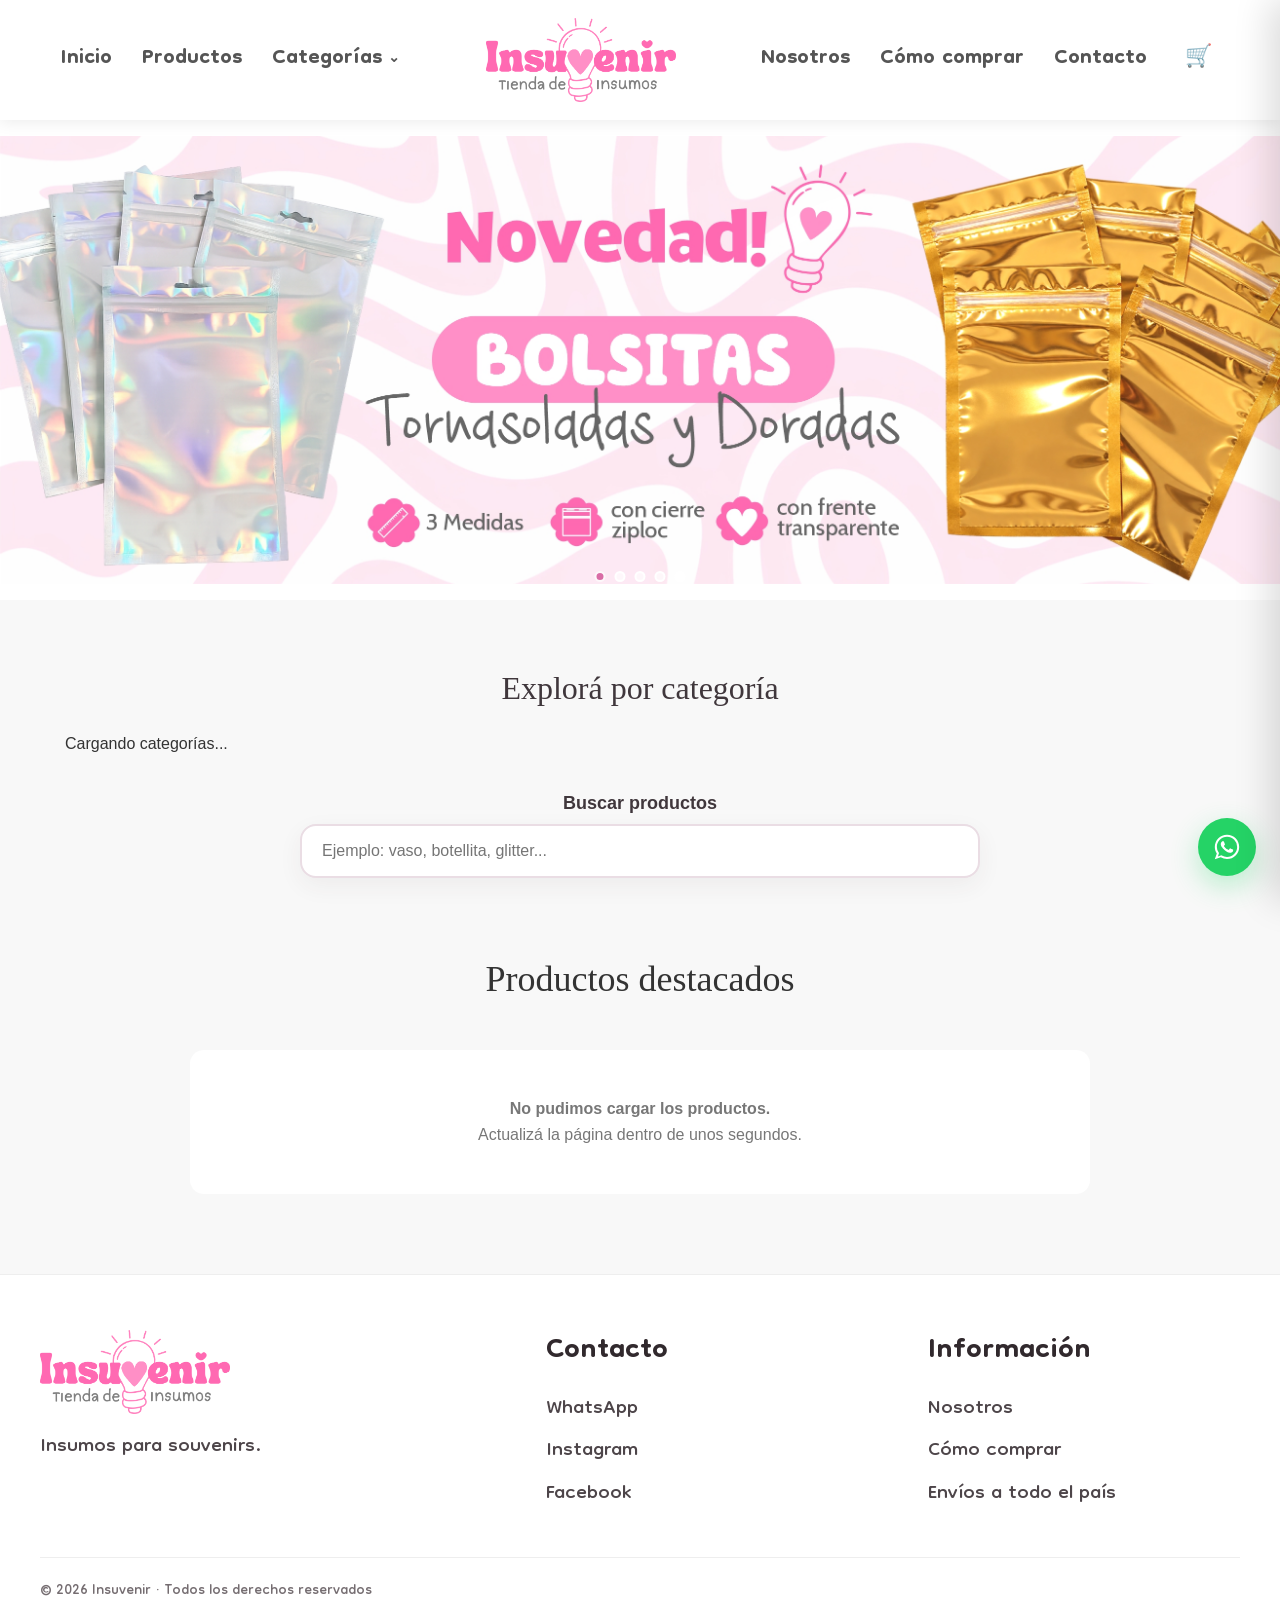
<file: index.html>
<!DOCTYPE html>
<html lang="es">

<head>

    <meta charset="UTF-8">

    <meta
        name="viewport"
        content="width=device-width, initial-scale=1.0"
    >

    <title>Insuvenir | Insumos para Souvenirs</title>

    <meta
        name="description"
        content="Insumos para souvenirs, vasos, botellitas, baldecitos, valijitas, luncheras y más. Consultá stock, colores y precios por cantidad en Insuvenir."
    >

    <meta
        name="robots"
        content="index, follow"
    >
    <!-- Google Fonts -->
<link rel="preconnect" href="https://fonts.googleapis.com">
<link rel="preconnect" href="https://fonts.gstatic.com" crossorigin>

<link
    href="https://fonts.googleapis.com/css2?family=Chewy&family=Dongle:wght@400;500;600;700&display=swap"
    rel="stylesheet"
>

    <link
        rel="canonical"
        href="https://insuvenir.com.ar/"
    >
    <meta property="og:site_name" content="Insuvenir">

    <script type="application/ld+json">
    {
      "@context": "https://schema.org",
      "@type": "WebSite",
      "name": "Insuvenir",
      "alternateName": "Insuvenir - Insumos para Souvenirs",
      "url": "https://insuvenir.com.ar/"
}
</script>
    <link
        rel="icon"
        type="image/png"
        href="/img/favicon.png"
    >

    <link
        rel="stylesheet"
        href="css/estilos.css?v=60"
    >
    <link
    rel="stylesheet"
    href="/css/carrito.css?v=4"
    >
    <!-- Google tag (gtag.js) -->
<script async src="https://www.googletagmanager.com/gtag/js?id=G-BY9JQF0KRW"></script>

<script>
  window.dataLayer = window.dataLayer || [];

  function gtag(){
    dataLayer.push(arguments);
  }

  gtag('js', new Date());

  gtag('config', 'G-BY9JQF0KRW');
</script>

</head>


<body>


<!-- ================= HEADER ================= -->

<header class="header header-centrado">


    <nav class="menu menu-izquierda">

        <a href="/">
            Inicio
        </a>

        <a href="#productos">
            Productos
        </a>

        <div class="menu-desplegable">

            <button
                type="button"
                class="menu-desplegable-boton"
            >
                Categorías
                <span>⌄</span>
            </button>

            <div class="menu-desplegable-contenido">

                <a href="/vasos/">Vasos</a>
                <a href="/valijitas/">Valijitas</a>
                <a href="/botellitas/">Botellitas</a>
                <a href="/baldecitos/">Baldecitos</a>
                <a href="/bolsitas/">Bolsitas</a>
                <a href="/luncheras/">Luncheras</a>
                <a href="/accesorios/">Accesorios</a>
                <a href="/combos/">Combos</a>

            </div>

        </div>

    </nav>


    <a
        href="/"
        class="logo-link logo-centro"
        aria-label="Insuvenir - Inicio"
    >
        <img
            src="img/logo-insuvenir.png"
            alt="Insuvenir - Tienda de insumos"
            class="logo-imagen"
        >
    </a>


    <nav class="menu menu-derecha">

        <a href="/nosotros/">
            Nosotros
        </a>

        <a href="/como-comprar/">
            Cómo comprar
        </a>

        <a href="#contacto">
            Contacto
        </a>

    </nav>

</header>


<!-- ================= HERO ================= -->

<div class="hero-slider">

    <div class="slider-home">

        <div class="slide activo">
            <img src="img/banner1.jpg" alt="Banner 1">
        </div>

        <div class="slide">
            <img src="img/banner2.jpg" alt="Banner 2">
        </div>

        <div class="slide">
            <img src="img/banner3.jpg" alt="Banner 3">
        </div>

        <div class="slide">
            <img src="img/banner4.jpg" alt="Banner 4">
        </div>
        
        <div class="slide">
            <img src="img/banner5.jpg" alt="Banner 5">
        </div>
        

    </div>


    <div class="slider-puntos">

        <button
            class="slider-punto activo"
            data-slide="0"
        ></button>

        <button
            class="slider-punto"
            data-slide="1"
        ></button>

        <button
            class="slider-punto"
            data-slide="2"
        ></button>
        
        <button
            class="slider-punto"
            data-slide="3"
        ></button>
        
        <button
            class="slider-punto"
            data-slide="4"
        ></button>

    </div>

</div>
<!-- ================= CATEGORIAS ================= -->

<section
    class="categorias"
    id="categorias"
>

    <h2>
        Explorá por categoría
    </h2>

    <div
        class="grilla-categorias"
        id="grilla-categorias"
    >

        <p>
            Cargando categorías...
        </p>

    </div>

</section>


<!-- ================= BUSCADOR ================= -->

<section class="seccion-buscador">

    <div class="buscador-productos">

        <label for="buscador">
            Buscar productos
        </label>

        <input
            type="search"
            id="buscador"
            placeholder="Ejemplo: vaso, botellita, glitter..."
            autocomplete="off"
        >

        <p id="resultado-busqueda"></p>

    </div>

</section>


<!-- ================= PRODUCTOS ================= -->

<section
    class="productos"
    id="productos"
>

    <h2>
        Productos destacados
    </h2>

    <div
        class="grilla"
        id="grilla-productos"
    >

        <p class="mensaje-catalogo">
            Cargando productos...
        </p>

    </div>

</section>


<!-- ================= FOOTER ================= -->

<footer
    class="footer"
    id="contacto"
>

    <div class="footer-contenido">


        <div class="footer-marca">

            <img
                src="img/logo-insuvenir.png"
                alt="Insuvenir"
                class="footer-logo"
            >

            <p>
                Insumos para souvenirs.
            </p>

        </div>


        <div class="footer-bloque">

            <h3>
                Contacto
            </h3>

            <a
                href="https://wa.me/5492233464815"
                target="_blank"
                rel="noopener"
            >
                WhatsApp
            </a>

            <a
                href="https://www.instagram.com/insuvenir/"
                target="_blank"
                rel="noopener"
            >
                Instagram
            </a>

            <a
                href="https://www.facebook.com/profile.php?id=61584290284065&locale=es_LA"
                target="_blank"
                rel="noopener"
            >
                Facebook
            </a>

        </div>


        <div class="footer-bloque">

            <h3>
                Información
            </h3>

            <a href="/nosotros/">
                Nosotros
            </a>

            <a href="/como-comprar/">
                Cómo comprar
            </a>

            <p>
                Envíos a todo el país
            </p>

        </div>


    </div>


    <div class="footer-inferior">

        <p>
            © 2026 Insuvenir · Todos los derechos reservados
        </p>

    </div>

</footer>


<!-- ================= JS ================= -->

<script src="js/app.js?v=26"></script>

<a
    href="https://wa.me/5492233464815?text=Hola%21%20Estaba%20viendo%20la%20pagina%2C%20quiero%20mas%20informaci%C3%B3n%20sobre%20los%20productos"
    class="whatsapp-flotante"
    target="_blank"
    rel="noopener"
    aria-label="Contactar por WhatsApp"
>
    <svg
        viewBox="0 0 32 32"
        aria-hidden="true"
    >
        <path
            fill="currentColor"
            d="M16.04 3C8.85 3 3 8.78 3 15.9c0 2.52.74 4.98 2.14 7.07L3 29l6.28-2.02a13.2 13.2 0 0 0 6.75 1.83h.01C23.22 28.81 29 23.03 29 15.9 29 8.78 23.22 3 16.04 3Zm0 23.63h-.01a11 11 0 0 1-5.61-1.53l-.4-.24-3.73 1.2 1.22-3.61-.26-.42A10.69 10.69 0 0 1 5.18 15.9c0-5.92 4.87-10.73 10.86-10.73 2.9 0 5.63 1.12 7.68 3.15a10.62 10.62 0 0 1 3.1 7.58c0 5.92-4.83 10.73-10.78 10.73Zm5.96-8.04c-.33-.16-1.94-.95-2.24-1.06-.3-.11-.52-.16-.74.16-.22.33-.85 1.06-1.04 1.28-.19.22-.38.25-.71.08-.33-.16-1.38-.5-2.63-1.61a9.7 9.7 0 0 1-1.82-2.24c-.19-.33-.02-.5.14-.66.15-.15.33-.38.49-.57.16-.19.22-.33.33-.55.11-.22.05-.41-.03-.57-.08-.16-.74-1.77-1.01-2.42-.27-.64-.54-.55-.74-.56h-.63c-.22 0-.57.08-.87.41-.3.33-1.14 1.11-1.14 2.7 0 1.59 1.17 3.13 1.33 3.35.16.22 2.3 3.47 5.57 4.87.78.33 1.38.53 1.85.68.78.24 1.49.21 2.05.13.63-.09 1.94-.79 2.21-1.55.27-.76.27-1.41.19-1.55-.08-.14-.3-.22-.63-.38Z"
        />
    </svg>
</a>
<script src="/js/header.js?v=4"></script>
<script src="/js/carrito.js?v=3"></script>    
</body>

</html>
</file>
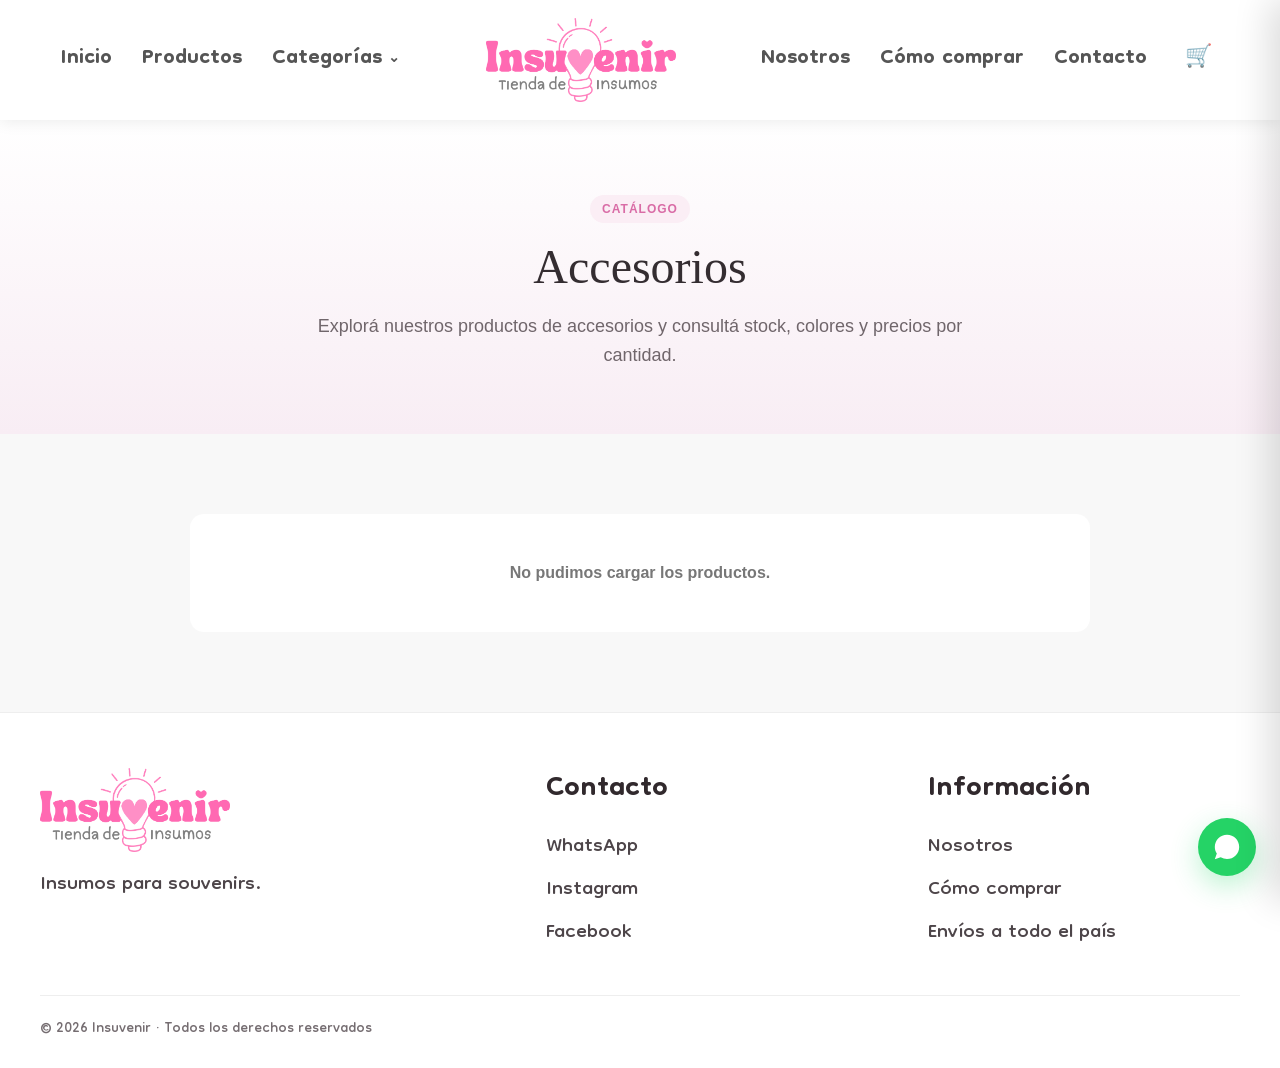
<file: accesorios/index.html>
<!DOCTYPE html>
<html lang="es">

<head>

    <meta charset="UTF-8">

    <meta
        name="viewport"
        content="width=device-width, initial-scale=1.0"
    >

    <title>Vasos | Insuvenir</title>

    <meta
        name="description"
        id="meta-description"
        content="Vasos para souvenirs en Insuvenir."
    >

    <meta
        name="robots"
        content="index, follow"
    >

    <link
        rel="canonical"
        href="https://insuvenir.com.ar/accesorios/"
    >

    <link
        rel="icon"
        type="image/png"
        href="/img/favicon.png"
    >
   <!-- Google Fonts -->
<link rel="preconnect" href="https://fonts.googleapis.com">
<link rel="preconnect" href="https://fonts.gstatic.com" crossorigin>

<link
    href="https://fonts.googleapis.com/css2?family=Chewy&family=Dongle:wght@400;500;600;700&display=swap"
    rel="stylesheet"
>

    <link
        rel="stylesheet"
        href="/css/estilos.css?v=60"
    >
    <link
    rel="stylesheet"
    href="/css/carrito.css?v=4"
>
    <!-- Google tag (gtag.js) -->
<script async src="https://www.googletagmanager.com/gtag/js?id=G-BY9JQF0KRW"></script>

<script>
  window.dataLayer = window.dataLayer || [];

  function gtag(){
    dataLayer.push(arguments);
  }

  gtag('js', new Date());

  gtag('config', 'G-BY9JQF0KRW');
</script>

</head>


<body>


<!-- ================= HEADER ================= -->

<header class="header header-centrado">

    <nav class="menu menu-izquierda">

        <a href="/">
            Inicio
        </a>

        <a href="/#productos">
            Productos
        </a>

        <div class="menu-desplegable">

            <button
                type="button"
                class="menu-desplegable-boton"
            >
                Categorías
                <span>⌄</span>
            </button>

            <div class="menu-desplegable-contenido">

                 <a href="/vasos/">Vasos</a>
                <a href="/valijitas/">Valijitas</a>
                <a href="/botellitas/">Botellitas</a>
                <a href="/baldecitos/">Baldecitos</a>
                <a href="/bolsitas/">Bolsitas</a>
                <a href="/luncheras/">Luncheras</a>
                <a href="/accesorios/">Accesorios</a>
                <a href="/combos/">Combos</a>

            </div>

        </div>

    </nav>


    <a
        href="/"
        class="logo-link logo-centro"
        aria-label="Insuvenir - Inicio"
    >
        <img
            src="/img/logo-insuvenir.png"
            alt="Insuvenir"
            class="logo-imagen"
        >
    </a>


    <nav class="menu menu-derecha">

        <a href="/nosotros/">
            Nosotros
        </a>

        <a href="/como-comprar/">
            Cómo comprar
        </a>

        <a href="/#contacto">
            Contacto
        </a>

    </nav>

</header>


<!-- ================= CATEGORIA ================= -->

<main>

    <section class="banner-institucional">

        <span class="etiqueta-institucional">
            CATÁLOGO
        </span>

        <h1 id="titulo-categoria">
            Cargando...
        </h1>

        <p id="descripcion-categoria"></p>

    </section>


    <section class="productos">

        <div
            class="grilla"
            id="grilla-categoria"
        >

            <p class="mensaje-catalogo">
                Cargando productos...
            </p>

        </div>

    </section>

</main>


<!-- ================= FOOTER ================= -->

<footer
    class="footer"
    id="contacto"
>

    <div class="footer-contenido">

        <div class="footer-marca">

            <img
                src="/img/logo-insuvenir.png"
                alt="Insuvenir"
                class="footer-logo"
            >

            <p>
                Insumos para souvenirs.
            </p>

        </div>


        <div class="footer-bloque">

            <h3>
                Contacto
            </h3>

            <a
                href="https://wa.me/5492233464815"
                target="_blank"
                rel="noopener"
            >
                WhatsApp
            </a>

            <a
                href="https://www.instagram.com/insuvenir/"
                target="_blank"
                rel="noopener"
            >
                Instagram
            </a>

            <a
                href="https://www.facebook.com/profile.php?id=61584290284065&locale=es_LA"
                target="_blank"
                rel="noopener"
            >
                Facebook
            </a>

        </div>


        <div class="footer-bloque">

            <h3>
                Información
            </h3>

            <a href="/nosotros/">
                Nosotros
            </a>

            <a href="/como-comprar/">
                Cómo comprar
            </a>

            <p>
                Envíos a todo el país
            </p>

        </div>

    </div>


    <div class="footer-inferior">

        <p>
            © 2026 Insuvenir · Todos los derechos reservados
        </p>

    </div>

</footer>


<!-- ================= WHATSAPP ================= -->

<a
    href="https://wa.me/5492233464815?text=Hola%21%20Estaba%20viendo%20la%20pagina%2C%20quiero%20mas%20informaci%C3%B3n%20sobre%20los%20productos"
    class="whatsapp-flotante"
    target="_blank"
    rel="noopener"
    aria-label="Contactar por WhatsApp"
>
    <svg
        viewBox="0 0 32 32"
        aria-hidden="true"
    >
        <path
            fill="currentColor"
            d="M16.04 3C8.85 3 3 8.78 3 15.9c0 2.52.74 4.98 2.14 7.07L3 29l6.28-2.02a13.2 13.2 0 0 0 6.75 1.83h.01C23.22 28.81 29 23.03 29 15.9 29 8.78 23.22 3 16.04 3Z"
        />
    </svg>
</a>


<script src="/js/categoria.js?v=2"></script>
<script src="/js/header.js?v=4"></script>
<script src="/js/carrito.js?v=3"></script>

</body>

</html>
</file>
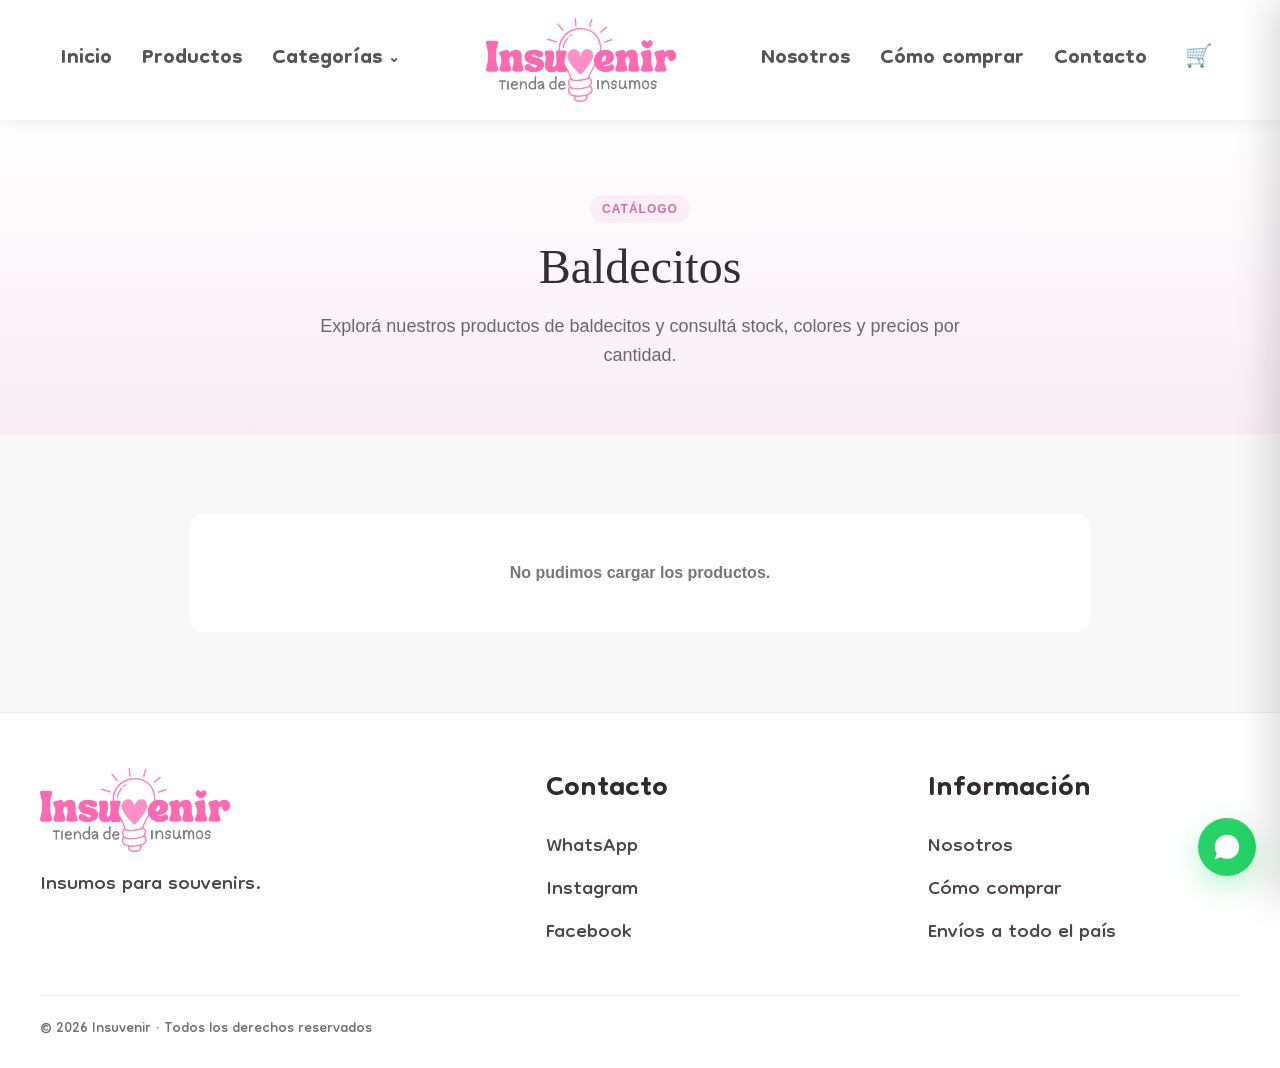
<file: baldecitos/index.html>
<!DOCTYPE html>
<html lang="es">

<head>

    <meta charset="UTF-8">

    <meta
        name="viewport"
        content="width=device-width, initial-scale=1.0"
    >

    <title>Vasos | Insuvenir</title>

    <meta
        name="description"
        id="meta-description"
        content="Vasos para souvenirs en Insuvenir."
    >

    <meta
        name="robots"
        content="index, follow"
    >

    <link
        rel="canonical"
        href="https://insuvenir.com.ar/baldecitos/"
    >

    <link
        rel="icon"
        type="image/png"
        href="/img/favicon.png"
    >

    <!-- Google Fonts -->
<link rel="preconnect" href="https://fonts.googleapis.com">
<link rel="preconnect" href="https://fonts.gstatic.com" crossorigin>

<link
    href="https://fonts.googleapis.com/css2?family=Chewy&family=Dongle:wght@400;500;600;700&display=swap"
    rel="stylesheet"
>

    <link
        rel="stylesheet"
        href="/css/estilos.css?v=60"
    >
    <link
    rel="stylesheet"
    href="/css/carrito.css?v=4"
>
    <!-- Google tag (gtag.js) -->
<script async src="https://www.googletagmanager.com/gtag/js?id=G-BY9JQF0KRW"></script>

<script>
  window.dataLayer = window.dataLayer || [];

  function gtag(){
    dataLayer.push(arguments);
  }

  gtag('js', new Date());

  gtag('config', 'G-BY9JQF0KRW');
</script>

</head>


<body>


<!-- ================= HEADER ================= -->

<header class="header header-centrado">

    <nav class="menu menu-izquierda">

        <a href="/">
            Inicio
        </a>

        <a href="/#productos">
            Productos
        </a>

        <div class="menu-desplegable">

            <button
                type="button"
                class="menu-desplegable-boton"
            >
                Categorías
                <span>⌄</span>
            </button>

            <div class="menu-desplegable-contenido">

                 <a href="/vasos/">Vasos</a>
                <a href="/valijitas/">Valijitas</a>
                <a href="/botellitas/">Botellitas</a>
                <a href="/baldecitos/">Baldecitos</a>
                <a href="/bolsitas/">Bolsitas</a>
                <a href="/luncheras/">Luncheras</a>
                <a href="/accesorios/">Accesorios</a>
                <a href="/combos/">Combos</a>

            </div>

        </div>

    </nav>


    <a
        href="/"
        class="logo-link logo-centro"
        aria-label="Insuvenir - Inicio"
    >
        <img
            src="/img/logo-insuvenir.png"
            alt="Insuvenir"
            class="logo-imagen"
        >
    </a>


    <nav class="menu menu-derecha">

        <a href="/nosotros/">
            Nosotros
        </a>

        <a href="/como-comprar/">
            Cómo comprar
        </a>

        <a href="/#contacto">
            Contacto
        </a>

    </nav>

</header>


<!-- ================= CATEGORIA ================= -->

<main>

    <section class="banner-institucional">

        <span class="etiqueta-institucional">
            CATÁLOGO
        </span>

        <h1 id="titulo-categoria">
            Cargando...
        </h1>

        <p id="descripcion-categoria"></p>

    </section>


    <section class="productos">

        <div
            class="grilla"
            id="grilla-categoria"
        >

            <p class="mensaje-catalogo">
                Cargando productos...
            </p>

        </div>

    </section>

</main>


<!-- ================= FOOTER ================= -->

<footer
    class="footer"
    id="contacto"
>

    <div class="footer-contenido">

        <div class="footer-marca">

            <img
                src="/img/logo-insuvenir.png"
                alt="Insuvenir"
                class="footer-logo"
            >

            <p>
                Insumos para souvenirs.
            </p>

        </div>


        <div class="footer-bloque">

            <h3>
                Contacto
            </h3>

            <a
                href="https://wa.me/5492233464815"
                target="_blank"
                rel="noopener"
            >
                WhatsApp
            </a>

            <a
                href="https://www.instagram.com/insuvenir/"
                target="_blank"
                rel="noopener"
            >
                Instagram
            </a>

            <a
                href="https://www.facebook.com/profile.php?id=61584290284065&locale=es_LA"
                target="_blank"
                rel="noopener"
            >
                Facebook
            </a>

        </div>


        <div class="footer-bloque">

            <h3>
                Información
            </h3>

            <a href="/nosotros/">
                Nosotros
            </a>

            <a href="/como-comprar/">
                Cómo comprar
            </a>

            <p>
                Envíos a todo el país
            </p>

        </div>

    </div>


    <div class="footer-inferior">

        <p>
            © 2026 Insuvenir · Todos los derechos reservados
        </p>

    </div>

</footer>


<!-- ================= WHATSAPP ================= -->

<a
    href="https://wa.me/5492233464815?text=Hola%21%20Estaba%20viendo%20la%20pagina%2C%20quiero%20mas%20informaci%C3%B3n%20sobre%20los%20productos"
    class="whatsapp-flotante"
    target="_blank"
    rel="noopener"
    aria-label="Contactar por WhatsApp"
>
    <svg
        viewBox="0 0 32 32"
        aria-hidden="true"
    >
        <path
            fill="currentColor"
            d="M16.04 3C8.85 3 3 8.78 3 15.9c0 2.52.74 4.98 2.14 7.07L3 29l6.28-2.02a13.2 13.2 0 0 0 6.75 1.83h.01C23.22 28.81 29 23.03 29 15.9 29 8.78 23.22 3 16.04 3Z"
        />
    </svg>
</a>


<script src="/js/categoria.js?v=2"></script>
<script src="/js/header.js?v=4"></script>
<script src="/js/carrito.js?v=3"></script>
</body>

</html>
</file>
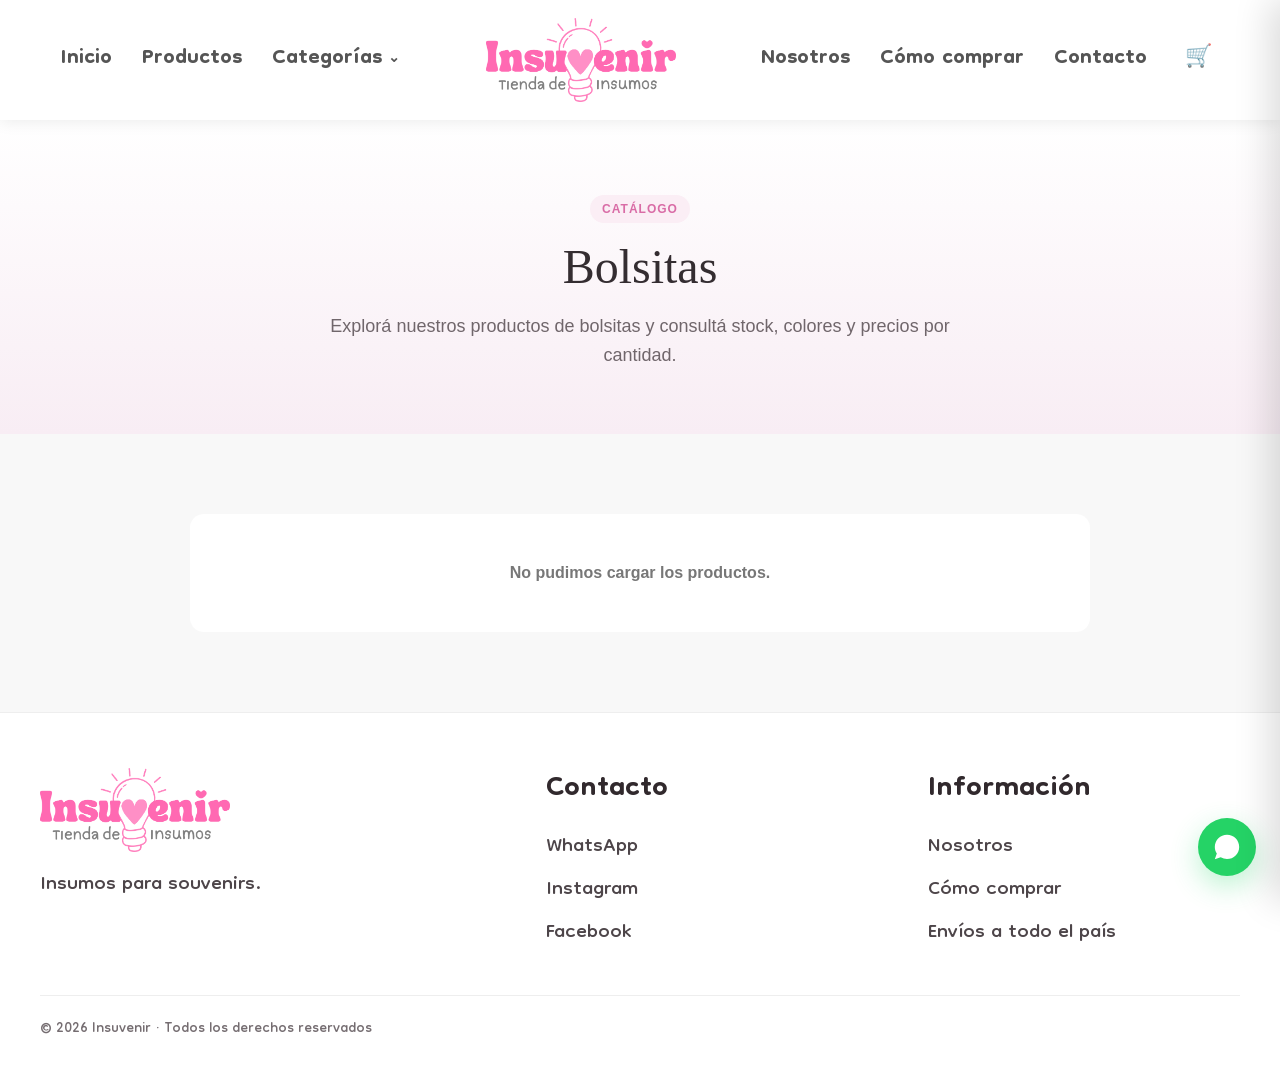
<file: bolsitas/index.html>
<!DOCTYPE html>
<html lang="es">

<head>

    <meta charset="UTF-8">

    <meta
        name="viewport"
        content="width=device-width, initial-scale=1.0"
    >

    <title>Vasos | Insuvenir</title>

    <meta
        name="description"
        id="meta-description"
        content="Vasos para souvenirs en Insuvenir."
    >

    <meta
        name="robots"
        content="index, follow"
    >

    <link
        rel="canonical"
        href="https://insuvenir.com.ar/bolsitas/"
    >

    <link
        rel="icon"
        type="image/png"
        href="/img/favicon.png"
    >
<!-- Google Fonts -->
<link rel="preconnect" href="https://fonts.googleapis.com">
<link rel="preconnect" href="https://fonts.gstatic.com" crossorigin>

<link
    href="https://fonts.googleapis.com/css2?family=Chewy&family=Dongle:wght@400;500;600;700&display=swap"
    rel="stylesheet"
>
    <link
        rel="stylesheet"
        href="/css/estilos.css?v=60"
    >
    <link
    rel="stylesheet"
    href="/css/carrito.css?v=4"
>
    <!-- Google tag (gtag.js) -->
<script async src="https://www.googletagmanager.com/gtag/js?id=G-BY9JQF0KRW"></script>

<script>
  window.dataLayer = window.dataLayer || [];

  function gtag(){
    dataLayer.push(arguments);
  }

  gtag('js', new Date());

  gtag('config', 'G-BY9JQF0KRW');
</script>

</head>


<body>


<!-- ================= HEADER ================= -->

<header class="header header-centrado">

    <nav class="menu menu-izquierda">

        <a href="/">
            Inicio
        </a>

        <a href="/#productos">
            Productos
        </a>

        <div class="menu-desplegable">

            <button
                type="button"
                class="menu-desplegable-boton"
            >
                Categorías
                <span>⌄</span>
            </button>

            <div class="menu-desplegable-contenido">

                 <a href="/vasos/">Vasos</a>
                <a href="/valijitas/">Valijitas</a>
                <a href="/botellitas/">Botellitas</a>
                <a href="/baldecitos/">Baldecitos</a>
                <a href="/bolsitas/">Bolsitas</a>
                <a href="/luncheras/">Luncheras</a>
                <a href="/accesorios/">Accesorios</a>
                <a href="/combos/">Combos</a>
            </div>

        </div>

    </nav>


    <a
        href="/"
        class="logo-link logo-centro"
        aria-label="Insuvenir - Inicio"
    >
        <img
            src="/img/logo-insuvenir.png"
            alt="Insuvenir"
            class="logo-imagen"
        >
    </a>


    <nav class="menu menu-derecha">

        <a href="/nosotros/">
            Nosotros
        </a>

        <a href="/como-comprar/">
            Cómo comprar
        </a>

        <a href="/#contacto">
            Contacto
        </a>

    </nav>

</header>


<!-- ================= CATEGORIA ================= -->

<main>

    <section class="banner-institucional">

        <span class="etiqueta-institucional">
            CATÁLOGO
        </span>

        <h1 id="titulo-categoria">
            Cargando...
        </h1>

        <p id="descripcion-categoria"></p>

    </section>


    <section class="productos">

        <div
            class="grilla"
            id="grilla-categoria"
        >

            <p class="mensaje-catalogo">
                Cargando productos...
            </p>

        </div>

    </section>

</main>


<!-- ================= FOOTER ================= -->

<footer
    class="footer"
    id="contacto"
>

    <div class="footer-contenido">

        <div class="footer-marca">

            <img
                src="/img/logo-insuvenir.png"
                alt="Insuvenir"
                class="footer-logo"
            >

            <p>
                Insumos para souvenirs.
            </p>

        </div>


        <div class="footer-bloque">

            <h3>
                Contacto
            </h3>

            <a
                href="https://wa.me/5492233464815"
                target="_blank"
                rel="noopener"
            >
                WhatsApp
            </a>

            <a
                href="https://www.instagram.com/insuvenir/"
                target="_blank"
                rel="noopener"
            >
                Instagram
            </a>

            <a
                href="https://www.facebook.com/profile.php?id=61584290284065&locale=es_LA"
                target="_blank"
                rel="noopener"
            >
                Facebook
            </a>

        </div>


        <div class="footer-bloque">

            <h3>
                Información
            </h3>

            <a href="/nosotros/">
                Nosotros
            </a>

            <a href="/como-comprar/">
                Cómo comprar
            </a>

            <p>
                Envíos a todo el país
            </p>

        </div>

    </div>


    <div class="footer-inferior">

        <p>
            © 2026 Insuvenir · Todos los derechos reservados
        </p>

    </div>

</footer>


<!-- ================= WHATSAPP ================= -->

<a
    href="https://wa.me/5492233464815?text=Hola%21%20Estaba%20viendo%20la%20pagina%2C%20quiero%20mas%20informaci%C3%B3n%20sobre%20los%20productos"
    class="whatsapp-flotante"
    target="_blank"
    rel="noopener"
    aria-label="Contactar por WhatsApp"
>
    <svg
        viewBox="0 0 32 32"
        aria-hidden="true"
    >
        <path
            fill="currentColor"
            d="M16.04 3C8.85 3 3 8.78 3 15.9c0 2.52.74 4.98 2.14 7.07L3 29l6.28-2.02a13.2 13.2 0 0 0 6.75 1.83h.01C23.22 28.81 29 23.03 29 15.9 29 8.78 23.22 3 16.04 3Z"
        />
    </svg>
</a>


<script src="/js/categoria.js?v=2"></script>
<script src="/js/header.js?v=4"></script>
<script src="/js/carrito.js?v=3"></script>

</body>

</html>
</file>
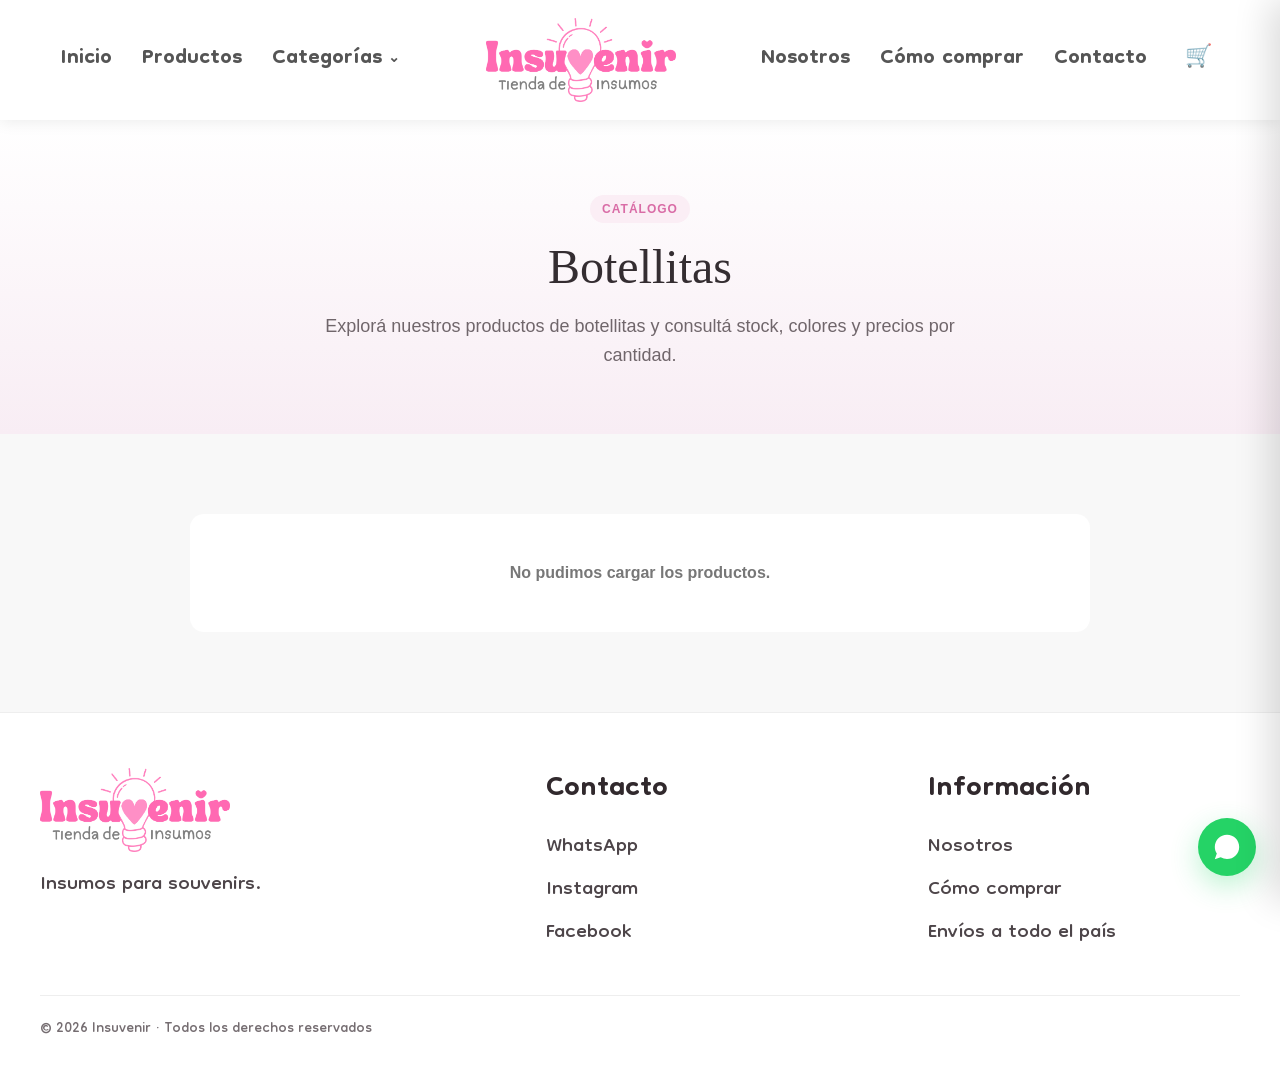
<file: botellitas/index.html>
<!DOCTYPE html>
<html lang="es">

<head>

    <meta charset="UTF-8">

    <meta
        name="viewport"
        content="width=device-width, initial-scale=1.0"
    >

    <title>Vasos | Insuvenir</title>

    <meta
        name="description"
        id="meta-description"
        content="Vasos para souvenirs en Insuvenir."
    >

    <meta
        name="robots"
        content="index, follow"
    >

    <link
        rel="canonical"
        href="https://insuvenir.com.ar/botellitas/"
    >

    <link
        rel="icon"
        type="image/png"
        href="/img/favicon.png"
    >
<!-- Google Fonts -->
<link rel="preconnect" href="https://fonts.googleapis.com">
<link rel="preconnect" href="https://fonts.gstatic.com" crossorigin>

<link
    href="https://fonts.googleapis.com/css2?family=Chewy&family=Dongle:wght@400;500;600;700&display=swap"
    rel="stylesheet"
>
    <link
        rel="stylesheet"
        href="/css/estilos.css?v=60"
    >
    <link
    rel="stylesheet"
    href="/css/carrito.css?v=4"
>
    <!-- Google tag (gtag.js) -->
<script async src="https://www.googletagmanager.com/gtag/js?id=G-BY9JQF0KRW"></script>

<script>
  window.dataLayer = window.dataLayer || [];

  function gtag(){
    dataLayer.push(arguments);
  }

  gtag('js', new Date());

  gtag('config', 'G-BY9JQF0KRW');
</script>

</head>


<body>


<!-- ================= HEADER ================= -->

<header class="header header-centrado">

    <nav class="menu menu-izquierda">

        <a href="/">
            Inicio
        </a>

        <a href="/#productos">
            Productos
        </a>

        <div class="menu-desplegable">

            <button
                type="button"
                class="menu-desplegable-boton"
            >
                Categorías
                <span>⌄</span>
            </button>

            <div class="menu-desplegable-contenido">

                 <a href="/vasos/">Vasos</a>
                <a href="/valijitas/">Valijitas</a>
                <a href="/botellitas/">Botellitas</a>
                <a href="/baldecitos/">Baldecitos</a>
                <a href="/bolsitas/">Bolsitas</a>
                <a href="/luncheras/">Luncheras</a>
                <a href="/accesorios/">Accesorios</a>
                <a href="/combos/">Combos</a>

            </div>

        </div>

    </nav>


    <a
        href="/"
        class="logo-link logo-centro"
        aria-label="Insuvenir - Inicio"
    >
        <img
            src="/img/logo-insuvenir.png"
            alt="Insuvenir"
            class="logo-imagen"
        >
    </a>


    <nav class="menu menu-derecha">

        <a href="/nosotros/">
            Nosotros
        </a>

        <a href="/como-comprar/">
            Cómo comprar
        </a>

        <a href="/#contacto">
            Contacto
        </a>

    </nav>

</header>


<!-- ================= CATEGORIA ================= -->

<main>

    <section class="banner-institucional">

        <span class="etiqueta-institucional">
            CATÁLOGO
        </span>

        <h1 id="titulo-categoria">
            Cargando...
        </h1>

        <p id="descripcion-categoria"></p>

    </section>


    <section class="productos">

        <div
            class="grilla"
            id="grilla-categoria"
        >

            <p class="mensaje-catalogo">
                Cargando productos...
            </p>

        </div>

    </section>

</main>


<!-- ================= FOOTER ================= -->

<footer
    class="footer"
    id="contacto"
>

    <div class="footer-contenido">

        <div class="footer-marca">

            <img
                src="/img/logo-insuvenir.png"
                alt="Insuvenir"
                class="footer-logo"
            >

            <p>
                Insumos para souvenirs.
            </p>

        </div>


        <div class="footer-bloque">

            <h3>
                Contacto
            </h3>

            <a
                href="https://wa.me/5492233464815"
                target="_blank"
                rel="noopener"
            >
                WhatsApp
            </a>

            <a
                href="https://www.instagram.com/insuvenir/"
                target="_blank"
                rel="noopener"
            >
                Instagram
            </a>

            <a
                href="https://www.facebook.com/profile.php?id=61584290284065&locale=es_LA"
                target="_blank"
                rel="noopener"
            >
                Facebook
            </a>

        </div>


        <div class="footer-bloque">

            <h3>
                Información
            </h3>

            <a href="/nosotros/">
                Nosotros
            </a>

            <a href="/como-comprar/">
                Cómo comprar
            </a>

            <p>
                Envíos a todo el país
            </p>

        </div>

    </div>


    <div class="footer-inferior">

        <p>
            © 2026 Insuvenir · Todos los derechos reservados
        </p>

    </div>

</footer>


<!-- ================= WHATSAPP ================= -->

<a
    href="https://wa.me/5492233464815?text=Hola%21%20Estaba%20viendo%20la%20pagina%2C%20quiero%20mas%20informaci%C3%B3n%20sobre%20los%20productos"
    class="whatsapp-flotante"
    target="_blank"
    rel="noopener"
    aria-label="Contactar por WhatsApp"
>
    <svg
        viewBox="0 0 32 32"
        aria-hidden="true"
    >
        <path
            fill="currentColor"
            d="M16.04 3C8.85 3 3 8.78 3 15.9c0 2.52.74 4.98 2.14 7.07L3 29l6.28-2.02a13.2 13.2 0 0 0 6.75 1.83h.01C23.22 28.81 29 23.03 29 15.9 29 8.78 23.22 3 16.04 3Z"
        />
    </svg>
</a>


<script src="/js/categoria.js?v=2"></script>
<script src="/js/header.js?v=4"></script>
<script src="/js/carrito.js?v=3"></script>
</body>

</html>
</file>
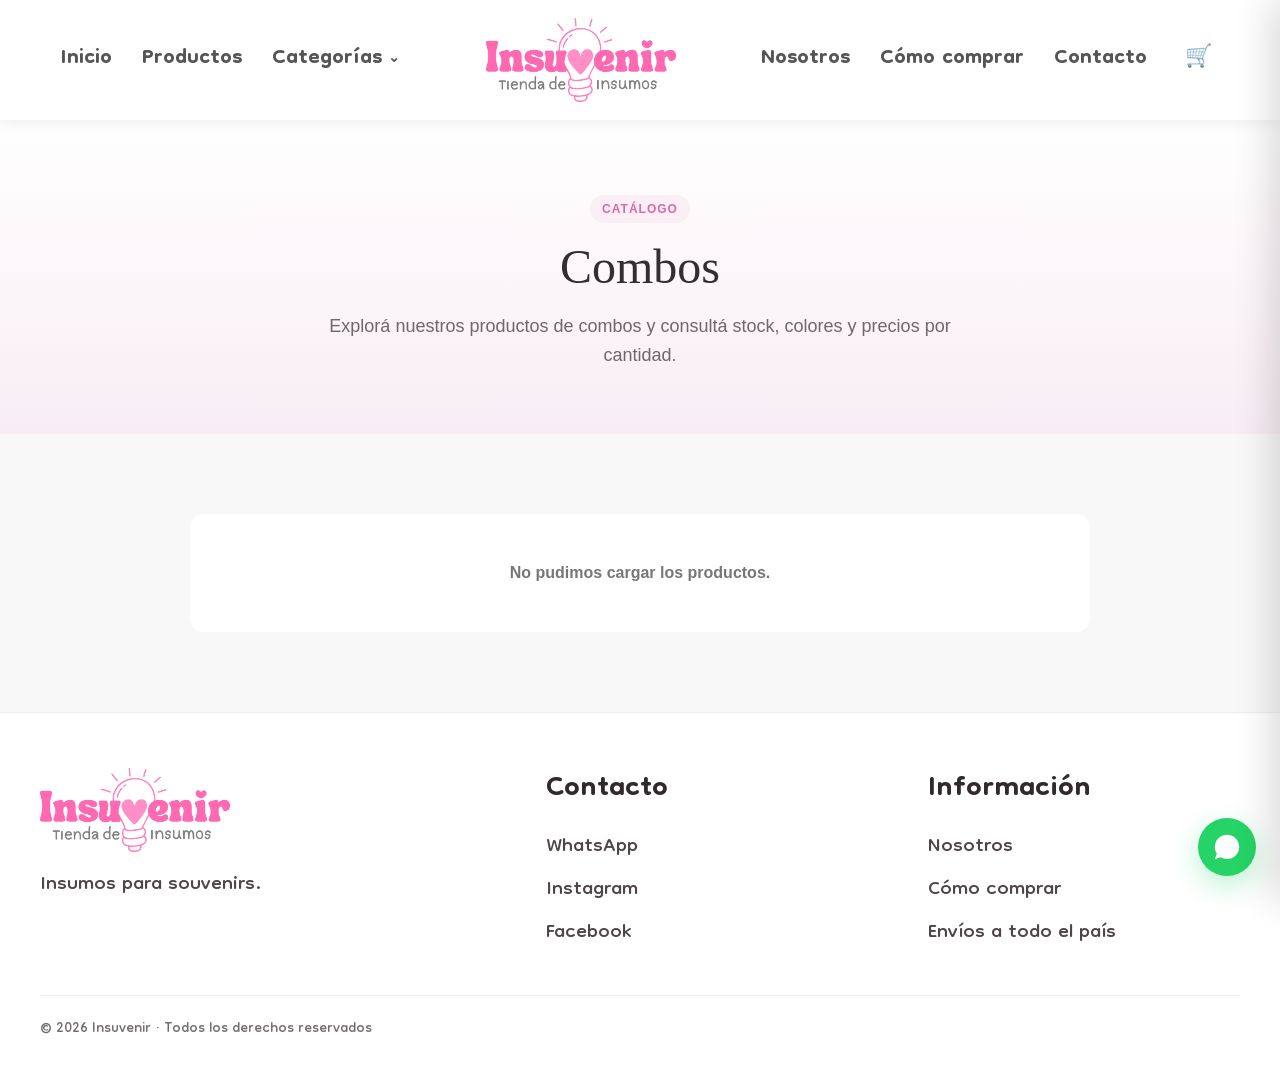
<file: combos/index.html>
<!DOCTYPE html>
<html lang="es">

<head>

    <meta charset="UTF-8">

    <meta
        name="viewport"
        content="width=device-width, initial-scale=1.0"
    >

    <title>Vasos | Insuvenir</title>

    <meta
        name="description"
        id="meta-description"
        content="Vasos para souvenirs en Insuvenir."
    >

    <meta
        name="robots"
        content="index, follow"
    >

    <link
        rel="canonical"
        href="https://insuvenir.com.ar/combos/"
    >

    <link
        rel="icon"
        type="image/png"
        href="/img/favicon.png"
    >
<!-- Google Fonts -->
<link rel="preconnect" href="https://fonts.googleapis.com">
<link rel="preconnect" href="https://fonts.gstatic.com" crossorigin>

<link
    href="https://fonts.googleapis.com/css2?family=Chewy&family=Dongle:wght@400;500;600;700&display=swap"
    rel="stylesheet"
>
    <link
        rel="stylesheet"
        href="/css/estilos.css?v=60"
    >
    <link
    rel="stylesheet"
    href="/css/carrito.css?v=4"
>
    <!-- Google tag (gtag.js) -->
<script async src="https://www.googletagmanager.com/gtag/js?id=G-BY9JQF0KRW"></script>

<script>
  window.dataLayer = window.dataLayer || [];

  function gtag(){
    dataLayer.push(arguments);
  }

  gtag('js', new Date());

  gtag('config', 'G-BY9JQF0KRW');
</script>

</head>


<body>


<!-- ================= HEADER ================= -->

<header class="header header-centrado">

    <nav class="menu menu-izquierda">

        <a href="/">
            Inicio
        </a>

        <a href="/#productos">
            Productos
        </a>

        <div class="menu-desplegable">

            <button
                type="button"
                class="menu-desplegable-boton"
            >
                Categorías
                <span>⌄</span>
            </button>

            <div class="menu-desplegable-contenido">

                 <a href="/vasos/">Vasos</a>
                <a href="/valijitas/">Valijitas</a>
                <a href="/botellitas/">Botellitas</a>
                <a href="/baldecitos/">Baldecitos</a>
                <a href="/bolsitas/">Bolsitas</a>
                <a href="/luncheras/">Luncheras</a>
                <a href="/accesorios/">Accesorios</a>
                <a href="/combos/">Combos</a>

            </div>

        </div>

    </nav>


    <a
        href="/"
        class="logo-link logo-centro"
        aria-label="Insuvenir - Inicio"
    >
        <img
            src="/img/logo-insuvenir.png"
            alt="Insuvenir"
            class="logo-imagen"
        >
    </a>


    <nav class="menu menu-derecha">

        <a href="/nosotros/">
            Nosotros
        </a>

        <a href="/como-comprar/">
            Cómo comprar
        </a>

        <a href="/#contacto">
            Contacto
        </a>

    </nav>

</header>


<!-- ================= CATEGORIA ================= -->

<main>

    <section class="banner-institucional">

        <span class="etiqueta-institucional">
            CATÁLOGO
        </span>

        <h1 id="titulo-categoria">
            Cargando...
        </h1>

        <p id="descripcion-categoria"></p>

    </section>


    <section class="productos">

        <div
            class="grilla"
            id="grilla-categoria"
        >

            <p class="mensaje-catalogo">
                Cargando productos...
            </p>

        </div>

    </section>

</main>


<!-- ================= FOOTER ================= -->

<footer
    class="footer"
    id="contacto"
>

    <div class="footer-contenido">

        <div class="footer-marca">

            <img
                src="/img/logo-insuvenir.png"
                alt="Insuvenir"
                class="footer-logo"
            >

            <p>
                Insumos para souvenirs.
            </p>

        </div>


        <div class="footer-bloque">

            <h3>
                Contacto
            </h3>

            <a
                href="https://wa.me/5492233464815"
                target="_blank"
                rel="noopener"
            >
                WhatsApp
            </a>

            <a
                href="https://www.instagram.com/insuvenir/"
                target="_blank"
                rel="noopener"
            >
                Instagram
            </a>

            <a
                href="https://www.facebook.com/profile.php?id=61584290284065&locale=es_LA"
                target="_blank"
                rel="noopener"
            >
                Facebook
            </a>

        </div>


        <div class="footer-bloque">

            <h3>
                Información
            </h3>

            <a href="/nosotros/">
                Nosotros
            </a>

            <a href="/como-comprar/">
                Cómo comprar
            </a>

            <p>
                Envíos a todo el país
            </p>

        </div>

    </div>


    <div class="footer-inferior">

        <p>
            © 2026 Insuvenir · Todos los derechos reservados
        </p>

    </div>

</footer>


<!-- ================= WHATSAPP ================= -->

<a
    href="https://wa.me/5492233464815?text=Hola%21%20Estaba%20viendo%20la%20pagina%2C%20quiero%20mas%20informaci%C3%B3n%20sobre%20los%20productos"
    class="whatsapp-flotante"
    target="_blank"
    rel="noopener"
    aria-label="Contactar por WhatsApp"
>
    <svg
        viewBox="0 0 32 32"
        aria-hidden="true"
    >
        <path
            fill="currentColor"
            d="M16.04 3C8.85 3 3 8.78 3 15.9c0 2.52.74 4.98 2.14 7.07L3 29l6.28-2.02a13.2 13.2 0 0 0 6.75 1.83h.01C23.22 28.81 29 23.03 29 15.9 29 8.78 23.22 3 16.04 3Z"
        />
    </svg>
</a>


<script src="/js/categoria.js?v=2"></script>
<script src="/js/header.js?v=4"></script>
<script src="/js/carrito.js?v=3"></script>
</body>

</html>
</file>
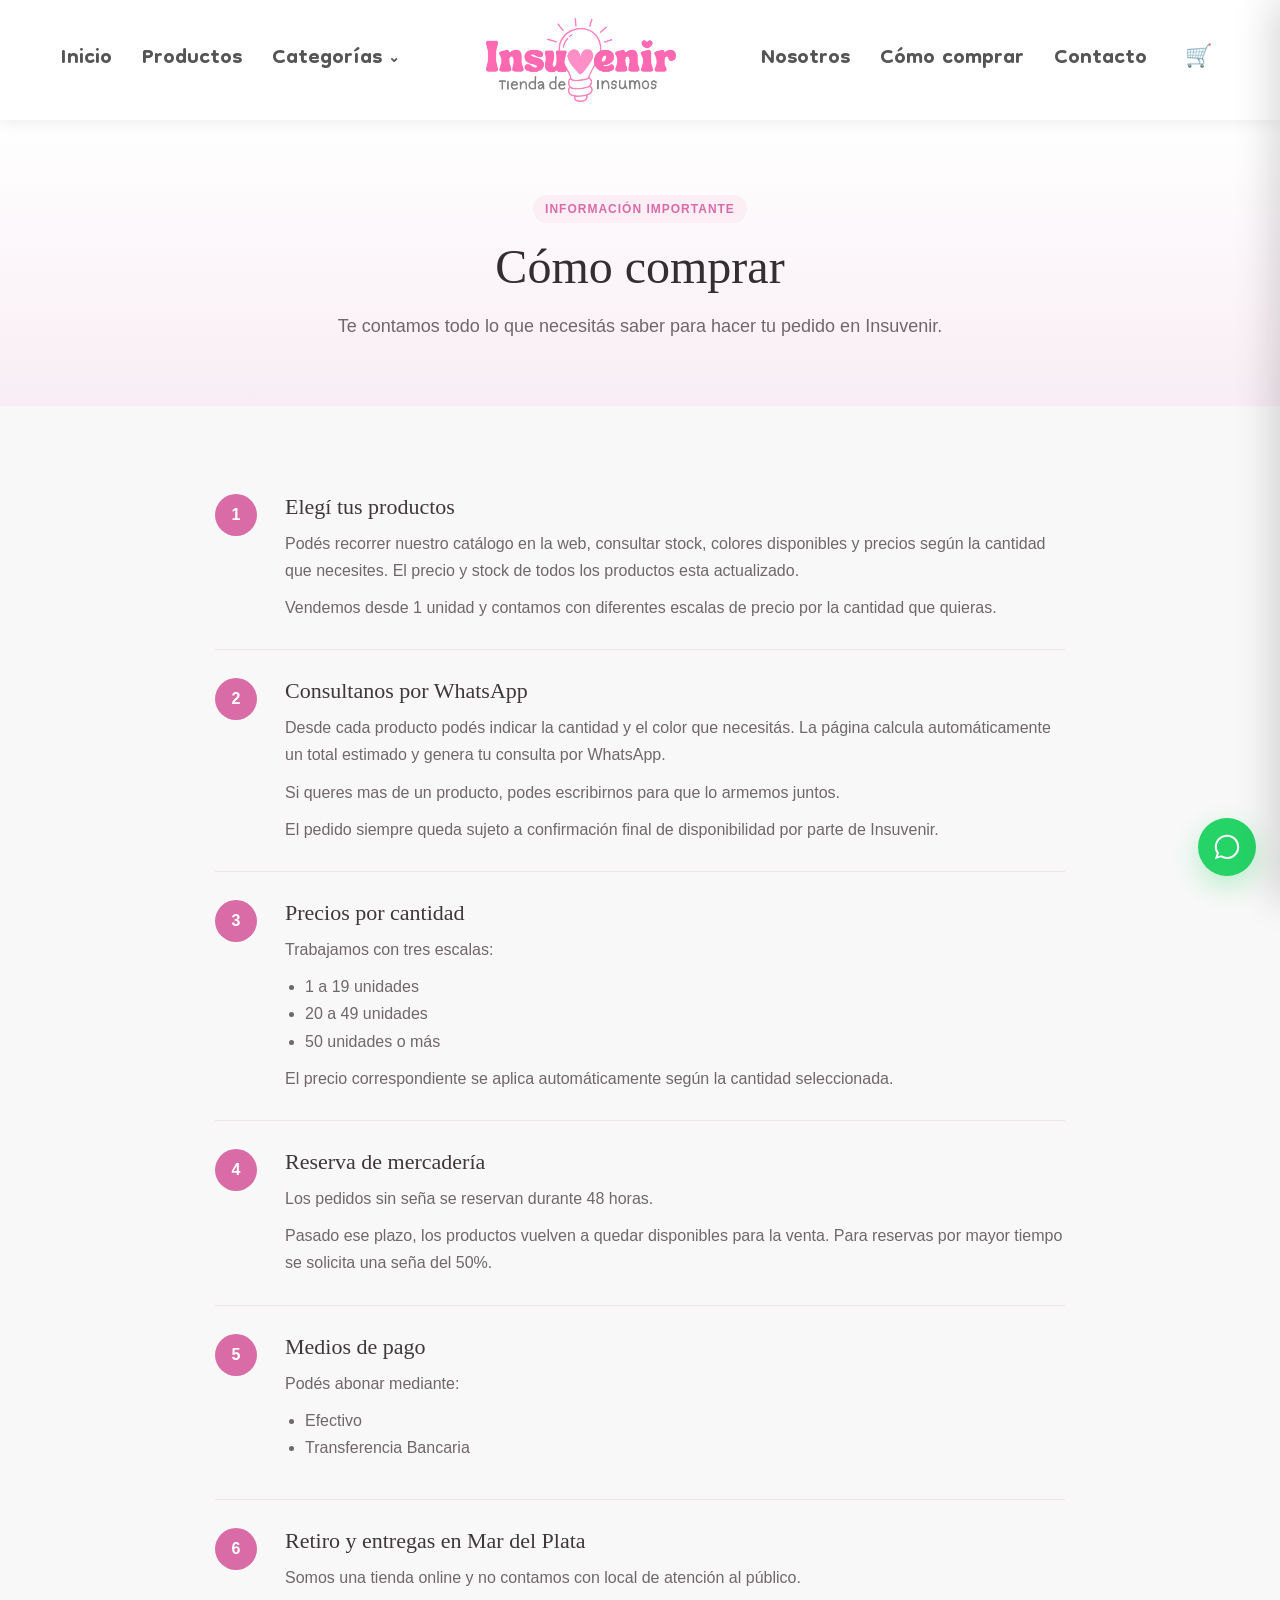
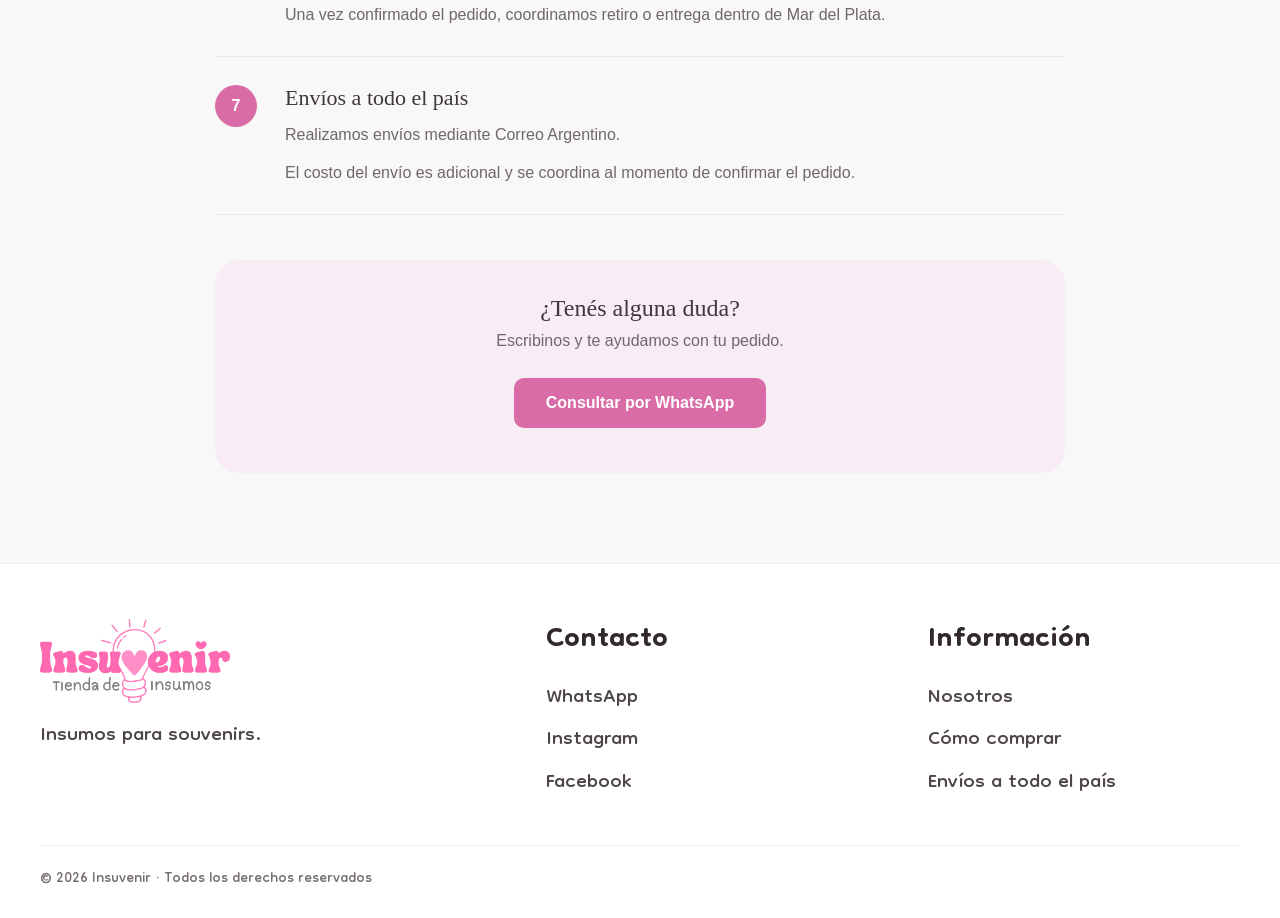
<file: como-comprar/index.html>
<!DOCTYPE html>
<html lang="es">

<head>

    <meta charset="UTF-8">

    <meta
        name="viewport"
        content="width=device-width, initial-scale=1.0"
    >

    <title>Cómo comprar | Insuvenir</title>

    <meta
        name="description"
        content="Conocé cómo comprar en Insuvenir, medios de pago, reservas, retiros y envíos a todo el país."
    >

    <meta
        name="robots"
        content="index, follow"
    >

    <link
        rel="canonical"
        href="https://insuvenir.com.ar/como-comprar/"
    >

    <link
        rel="icon"
        type="image/png"
        href="/img/favicon.png"
    >
<!-- Google Fonts -->
<link rel="preconnect" href="https://fonts.googleapis.com">
<link rel="preconnect" href="https://fonts.gstatic.com" crossorigin>

<link
    href="https://fonts.googleapis.com/css2?family=Chewy&family=Dongle:wght@400;500;600;700&display=swap"
    rel="stylesheet"
>
    <link
        rel="stylesheet"
        href="/css/estilos.css?v=60"
    >
<link
    rel="stylesheet"
    href="/css/carrito.css?v=4"
>    <!-- Google tag (gtag.js) -->
<script async src="https://www.googletagmanager.com/gtag/js?id=G-BY9JQF0KRW"></script>

<script>
  window.dataLayer = window.dataLayer || [];

  function gtag(){
    dataLayer.push(arguments);
  }

  gtag('js', new Date());

  gtag('config', 'G-BY9JQF0KRW');
</script>

</head>


<body>


<!-- ================= HEADER ================= -->

<header class="header header-centrado">

    <nav class="menu menu-izquierda">

        <a href="/">
            Inicio
        </a>

        <a href="/#productos">
            Productos
        </a>

        <div class="menu-desplegable">

            <button
                type="button"
                class="menu-desplegable-boton"
            >
                Categorías
                <span>⌄</span>
            </button>

            <div class="menu-desplegable-contenido">

                 <a href="/vasos/">Vasos</a>
                <a href="/valijitas/">Valijitas</a>
                <a href="/botellitas/">Botellitas</a>
                <a href="/baldecitos/">Baldecitos</a>
                <a href="/bolsitas/">Bolsitas</a>
                <a href="/luncheras/">Luncheras</a>
                <a href="/accesorios/">Accesorios</a>
                <a href="/combos/">Combos</a>

            </div>

        </div>

    </nav>


    <a
        href="/"
        class="logo-link logo-centro"
        aria-label="Insuvenir - Inicio"
    >
        <img
            src="/img/logo-insuvenir.png"
            alt="Insuvenir - Tienda de insumos"
            class="logo-imagen"
        >
    </a>


    <nav class="menu menu-derecha">

        <a href="/nosotros/">
            Nosotros
        </a>

        <a href="/como-comprar/">
            Cómo comprar
        </a>

        <a href="/#contacto">
            Contacto
        </a>

    </nav>

</header>


<!-- ================= CONTENIDO ================= -->

<main class="pagina-institucional">

    <section class="banner-institucional">

        <span class="etiqueta-institucional">
            INFORMACIÓN IMPORTANTE
        </span>

        <h1>
            Cómo comprar
        </h1>

        <p>
            Te contamos todo lo que necesitás saber
            para hacer tu pedido en Insuvenir.
        </p>

    </section>


    <section class="contenido-institucional">


        <article class="bloque-institucional">

            <div class="numero-paso">
                1
            </div>

            <div>

                <h2>
                    Elegí tus productos
                </h2>

                <p>
                    Podés recorrer nuestro catálogo en la web, consultar
                    stock, colores disponibles y precios según
                    la cantidad que necesites.
                    El precio y stock de todos los productos esta actualizado.
                </p>

                <p>
                    Vendemos desde 1 unidad y contamos con
                    diferentes escalas de precio por la cantidad que quieras.
                </p>

            </div>

        </article>


        <article class="bloque-institucional">

            <div class="numero-paso">
                2
            </div>

            <div>

                <h2>
                    Consultanos por WhatsApp
                </h2>

                <p>
                    Desde cada producto podés indicar la
                    cantidad y el color que necesitás.
                    La página calcula automáticamente un
                    total estimado y genera tu consulta
                    por WhatsApp.
                </p>
                <p>
                    Si queres mas de un producto, podes escribirnos
                    para que lo armemos juntos.
                </p>

                <p>
                    El pedido siempre queda sujeto a
                    confirmación final de disponibilidad
                    por parte de Insuvenir.
                </p>

            </div>

        </article>


        <article class="bloque-institucional">

            <div class="numero-paso">
                3
            </div>

            <div>

                <h2>
                    Precios por cantidad
                </h2>

                <p>
                    Trabajamos con tres escalas:
                </p>

                <ul>
                    <li>1 a 19 unidades</li>
                    <li>20 a 49 unidades</li>
                    <li>50 unidades o más</li>
                </ul>

                <p>
                    El precio correspondiente se aplica
                    automáticamente según la cantidad
                    seleccionada.
                </p>

            </div>

        </article>


        <article class="bloque-institucional">

            <div class="numero-paso">
                4
            </div>

            <div>

                <h2>
                    Reserva de mercadería
                </h2>

                <p>
                    Los pedidos sin seña se reservan durante
                    48 horas.
                </p>

                <p>
                    Pasado ese plazo, los productos vuelven
                    a quedar disponibles para la venta.
                    Para reservas por mayor tiempo se solicita
                    una seña del 50%.
                </p>

            </div>

        </article>


        <article class="bloque-institucional">

            <div class="numero-paso">
                5
            </div>

            <div>

                <h2>
                    Medios de pago
                </h2>

                <p>
                    Podés abonar mediante:
                </p>

                <ul>
                    <li>Efectivo</li>
                    <li>Transferencia Bancaria</li>
                </ul>

            </div>

        </article>


        <article class="bloque-institucional">

            <div class="numero-paso">
                6
            </div>

            <div>

                <h2>
                    Retiro y entregas en Mar del Plata
                </h2>

                <p>
                    Somos una tienda online y no contamos
                    con local de atención al público.
                </p>

                <p>
                    Una vez confirmado el pedido,
                    coordinamos retiro o entrega dentro
                    de Mar del Plata.
                </p>

            </div>

        </article>


        <article class="bloque-institucional">

            <div class="numero-paso">
                7
            </div>

            <div>

                <h2>
                    Envíos a todo el país
                </h2>

                <p>
                    Realizamos envíos mediante
                    Correo Argentino.
                </p>

                <p>
                    El costo del envío es adicional
                    y se coordina al momento de confirmar
                    el pedido.
                </p>

            </div>

        </article>


        <div class="cta-institucional">

            <h2>
                ¿Tenés alguna duda?
            </h2>

            <p>
                Escribinos y te ayudamos con tu pedido.
            </p>

            <a
                href="https://wa.me/5492233464815?text=Hola%21%20Estaba%20viendo%20la%20pagina%2C%20quiero%20mas%20informaci%C3%B3n%20sobre%20los%20productos"
                class="boton boton-principal"
                target="_blank"
                rel="noopener"
            >
                Consultar por WhatsApp
            </a>

        </div>

    </section>

</main>


<!-- ================= FOOTER ================= -->

<footer
    class="footer"
    id="contacto"
>

    <div class="footer-contenido">

        <div class="footer-marca">

            <img
                src="/img/logo-insuvenir.png"
                alt="Insuvenir"
                class="footer-logo"
            >

            <p>
                Insumos para souvenirs.
            </p>

        </div>


        <div class="footer-bloque">

            <h3>
                Contacto
            </h3>

            <a
                href="https://wa.me/5492233464815"
                target="_blank"
                rel="noopener"
            >
                WhatsApp
            </a>

            <a
                href="https://www.instagram.com/insuvenir/"
                target="_blank"
                rel="noopener"
            >
                Instagram
            </a>

            <a
                href="https://www.facebook.com/profile.php?id=61584290284065&locale=es_LA"
                target="_blank"
                rel="noopener"
            >
                Facebook
            </a>

        </div>


        <div class="footer-bloque">

            <h3>
                Información
            </h3>

            <a href="/nosotros/">
                Nosotros
            </a>

            <a href="/como-comprar/">
                Cómo comprar
            </a>

            <p>
                Envíos a todo el país
            </p>

        </div>

    </div>


    <div class="footer-inferior">

        <p>
            © 2026 Insuvenir · Todos los derechos reservados
        </p>

    </div>

</footer>


<!-- ================= WHATSAPP ================= -->

<a
    href="https://wa.me/5492233464815?text=Hola%21%20Estaba%20viendo%20la%20pagina%2C%20quiero%20mas%20informaci%C3%B3n%20sobre%20los%20productos"
    class="whatsapp-flotante"
    target="_blank"
    rel="noopener"
    aria-label="Contactar por WhatsApp"
>
    <svg
        viewBox="0 0 32 32"
        aria-hidden="true"
    >
        <path
            fill="currentColor"
            d="M16.04 3C8.85 3 3 8.78 3 15.9c0 2.52.74 4.98 2.14 7.07L3 29l6.28-2.02a13.2 13.2 0 0 0 6.75 1.83h.01C23.22 28.81 29 23.03 29 15.9 29 8.78 23.22 3 16.04 3Zm0 23.63h-.01a11 11 0 0 1-5.61-1.53l-.4-.24-3.73 1.2 1.22-3.61-.26-.42A10.69 10.69 0 0 1 5.18 15.9c0-5.92 4.87-10.73 10.86-10.73 2.9 0 5.63 1.12 7.68 3.15a10.62 10.62 0 0 1 3.1 7.58c0 5.92-4.83 10.73-10.78 10.73Z"
        />
    </svg>
</a>
<script src="/js/header.js?v=4"></script>
<script src="/js/carrito.js?v=3"></script>

</body>

</html>
</file>
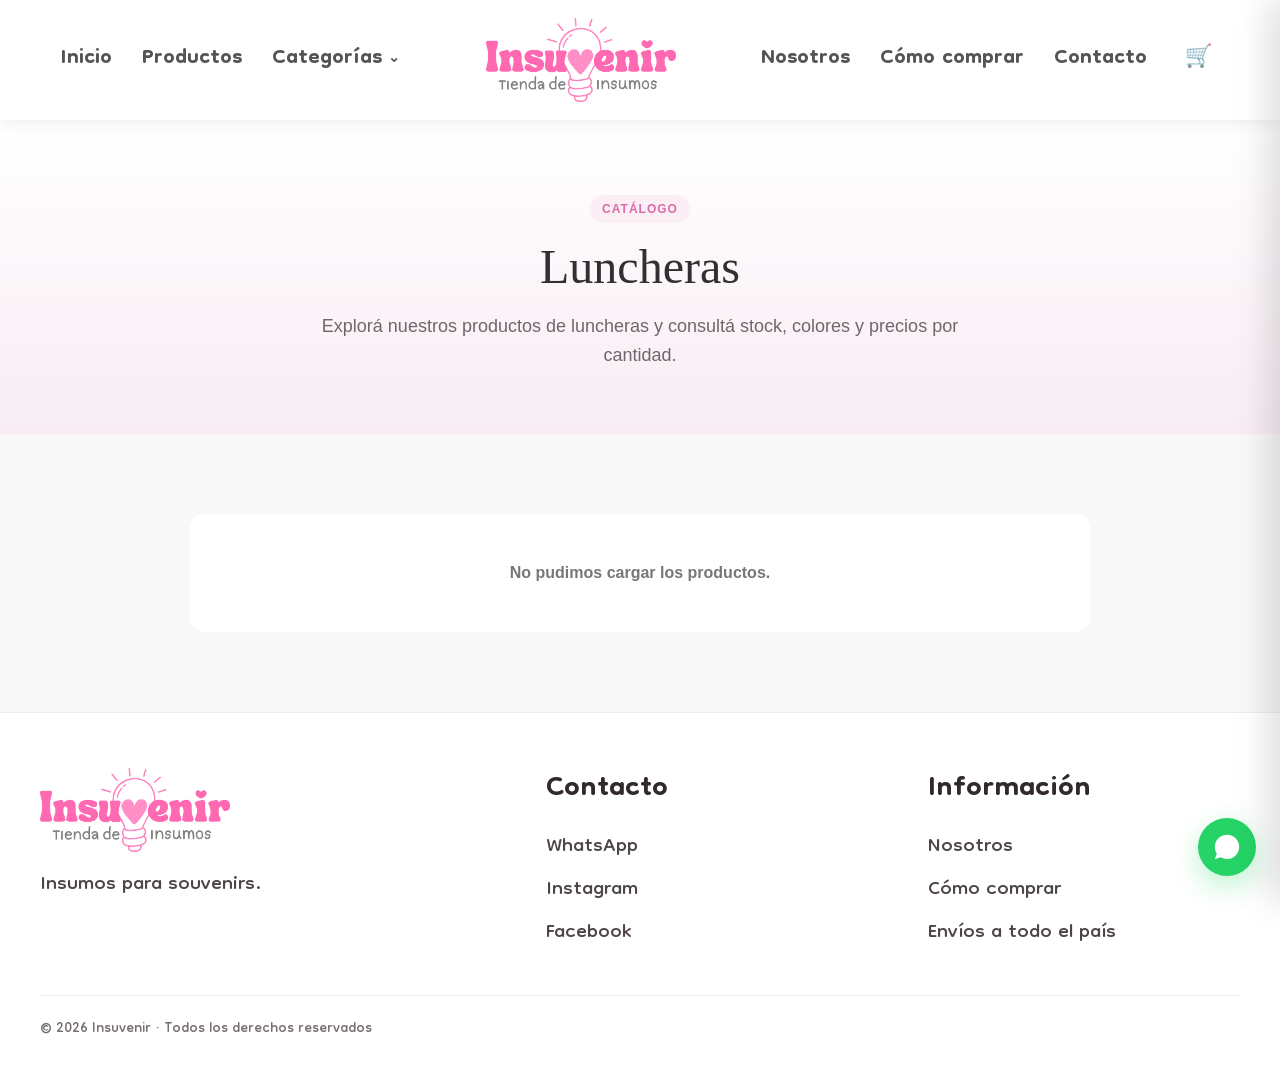
<file: luncheras/index.html>
<!DOCTYPE html>
<html lang="es">

<head>

    <meta charset="UTF-8">

    <meta
        name="viewport"
        content="width=device-width, initial-scale=1.0"
    >

    <title>Vasos | Insuvenir</title>

    <meta
        name="description"
        id="meta-description"
        content="Vasos para souvenirs en Insuvenir."
    >

    <meta
        name="robots"
        content="index, follow"
    >

    <link
        rel="canonical"
        href="https://insuvenir.com.ar/luncheras/"
    >

    <link
        rel="icon"
        type="image/png"
        href="/img/favicon.png"
    >
<!-- Google Fonts -->
<link rel="preconnect" href="https://fonts.googleapis.com">
<link rel="preconnect" href="https://fonts.gstatic.com" crossorigin>

<link
    href="https://fonts.googleapis.com/css2?family=Chewy&family=Dongle:wght@400;500;600;700&display=swap"
    rel="stylesheet"
>
    <link
        rel="stylesheet"
        href="/css/estilos.css?v=60"
    >
    <link
    rel="stylesheet"
    href="/css/carrito.css?v=4"
>
    <!-- Google tag (gtag.js) -->
<script async src="https://www.googletagmanager.com/gtag/js?id=G-BY9JQF0KRW"></script>

<script>
  window.dataLayer = window.dataLayer || [];

  function gtag(){
    dataLayer.push(arguments);
  }

  gtag('js', new Date());

  gtag('config', 'G-BY9JQF0KRW');
</script>

</head>


<body>


<!-- ================= HEADER ================= -->

<header class="header header-centrado">

    <nav class="menu menu-izquierda">

        <a href="/">
            Inicio
        </a>

        <a href="/#productos">
            Productos
        </a>

        <div class="menu-desplegable">

            <button
                type="button"
                class="menu-desplegable-boton"
            >
                Categorías
                <span>⌄</span>
            </button>

            <div class="menu-desplegable-contenido">

                 <a href="/vasos/">Vasos</a>
                <a href="/valijitas/">Valijitas</a>
                <a href="/botellitas/">Botellitas</a>
                <a href="/baldecitos/">Baldecitos</a>
                <a href="/bolsitas/">Bolsitas</a>
                <a href="/luncheras/">Luncheras</a>
                <a href="/accesorios/">Accesorios</a>
                <a href="/combos/">Combos</a>
            </div>

        </div>

    </nav>


    <a
        href="/"
        class="logo-link logo-centro"
        aria-label="Insuvenir - Inicio"
    >
        <img
            src="/img/logo-insuvenir.png"
            alt="Insuvenir"
            class="logo-imagen"
        >
    </a>


    <nav class="menu menu-derecha">

        <a href="/nosotros/">
            Nosotros
        </a>

        <a href="/como-comprar/">
            Cómo comprar
        </a>

        <a href="/#contacto">
            Contacto
        </a>

    </nav>

</header>


<!-- ================= CATEGORIA ================= -->

<main>

    <section class="banner-institucional">

        <span class="etiqueta-institucional">
            CATÁLOGO
        </span>

        <h1 id="titulo-categoria">
            Cargando...
        </h1>

        <p id="descripcion-categoria"></p>

    </section>


    <section class="productos">

        <div
            class="grilla"
            id="grilla-categoria"
        >

            <p class="mensaje-catalogo">
                Cargando productos...
            </p>

        </div>

    </section>

</main>


<!-- ================= FOOTER ================= -->

<footer
    class="footer"
    id="contacto"
>

    <div class="footer-contenido">

        <div class="footer-marca">

            <img
                src="/img/logo-insuvenir.png"
                alt="Insuvenir"
                class="footer-logo"
            >

            <p>
                Insumos para souvenirs.
            </p>

        </div>


        <div class="footer-bloque">

            <h3>
                Contacto
            </h3>

            <a
                href="https://wa.me/5492233464815"
                target="_blank"
                rel="noopener"
            >
                WhatsApp
            </a>

            <a
                href="https://www.instagram.com/insuvenir/"
                target="_blank"
                rel="noopener"
            >
                Instagram
            </a>

            <a
                href="https://www.facebook.com/profile.php?id=61584290284065&locale=es_LA"
                target="_blank"
                rel="noopener"
            >
                Facebook
            </a>

        </div>


        <div class="footer-bloque">

            <h3>
                Información
            </h3>

            <a href="/nosotros/">
                Nosotros
            </a>

            <a href="/como-comprar/">
                Cómo comprar
            </a>

            <p>
                Envíos a todo el país
            </p>

        </div>

    </div>


    <div class="footer-inferior">

        <p>
            © 2026 Insuvenir · Todos los derechos reservados
        </p>

    </div>

</footer>


<!-- ================= WHATSAPP ================= -->

<a
    href="https://wa.me/5492233464815?text=Hola%21%20Estaba%20viendo%20la%20pagina%2C%20quiero%20mas%20informaci%C3%B3n%20sobre%20los%20productos"
    class="whatsapp-flotante"
    target="_blank"
    rel="noopener"
    aria-label="Contactar por WhatsApp"
>
    <svg
        viewBox="0 0 32 32"
        aria-hidden="true"
    >
        <path
            fill="currentColor"
            d="M16.04 3C8.85 3 3 8.78 3 15.9c0 2.52.74 4.98 2.14 7.07L3 29l6.28-2.02a13.2 13.2 0 0 0 6.75 1.83h.01C23.22 28.81 29 23.03 29 15.9 29 8.78 23.22 3 16.04 3Z"
        />
    </svg>
</a>


<script src="/js/categoria.js?v=2"></script>
<script src="/js/header.js?v=4"></script>
<script src="/js/carrito.js?v=3"></script>
</body>

</html>
</file>
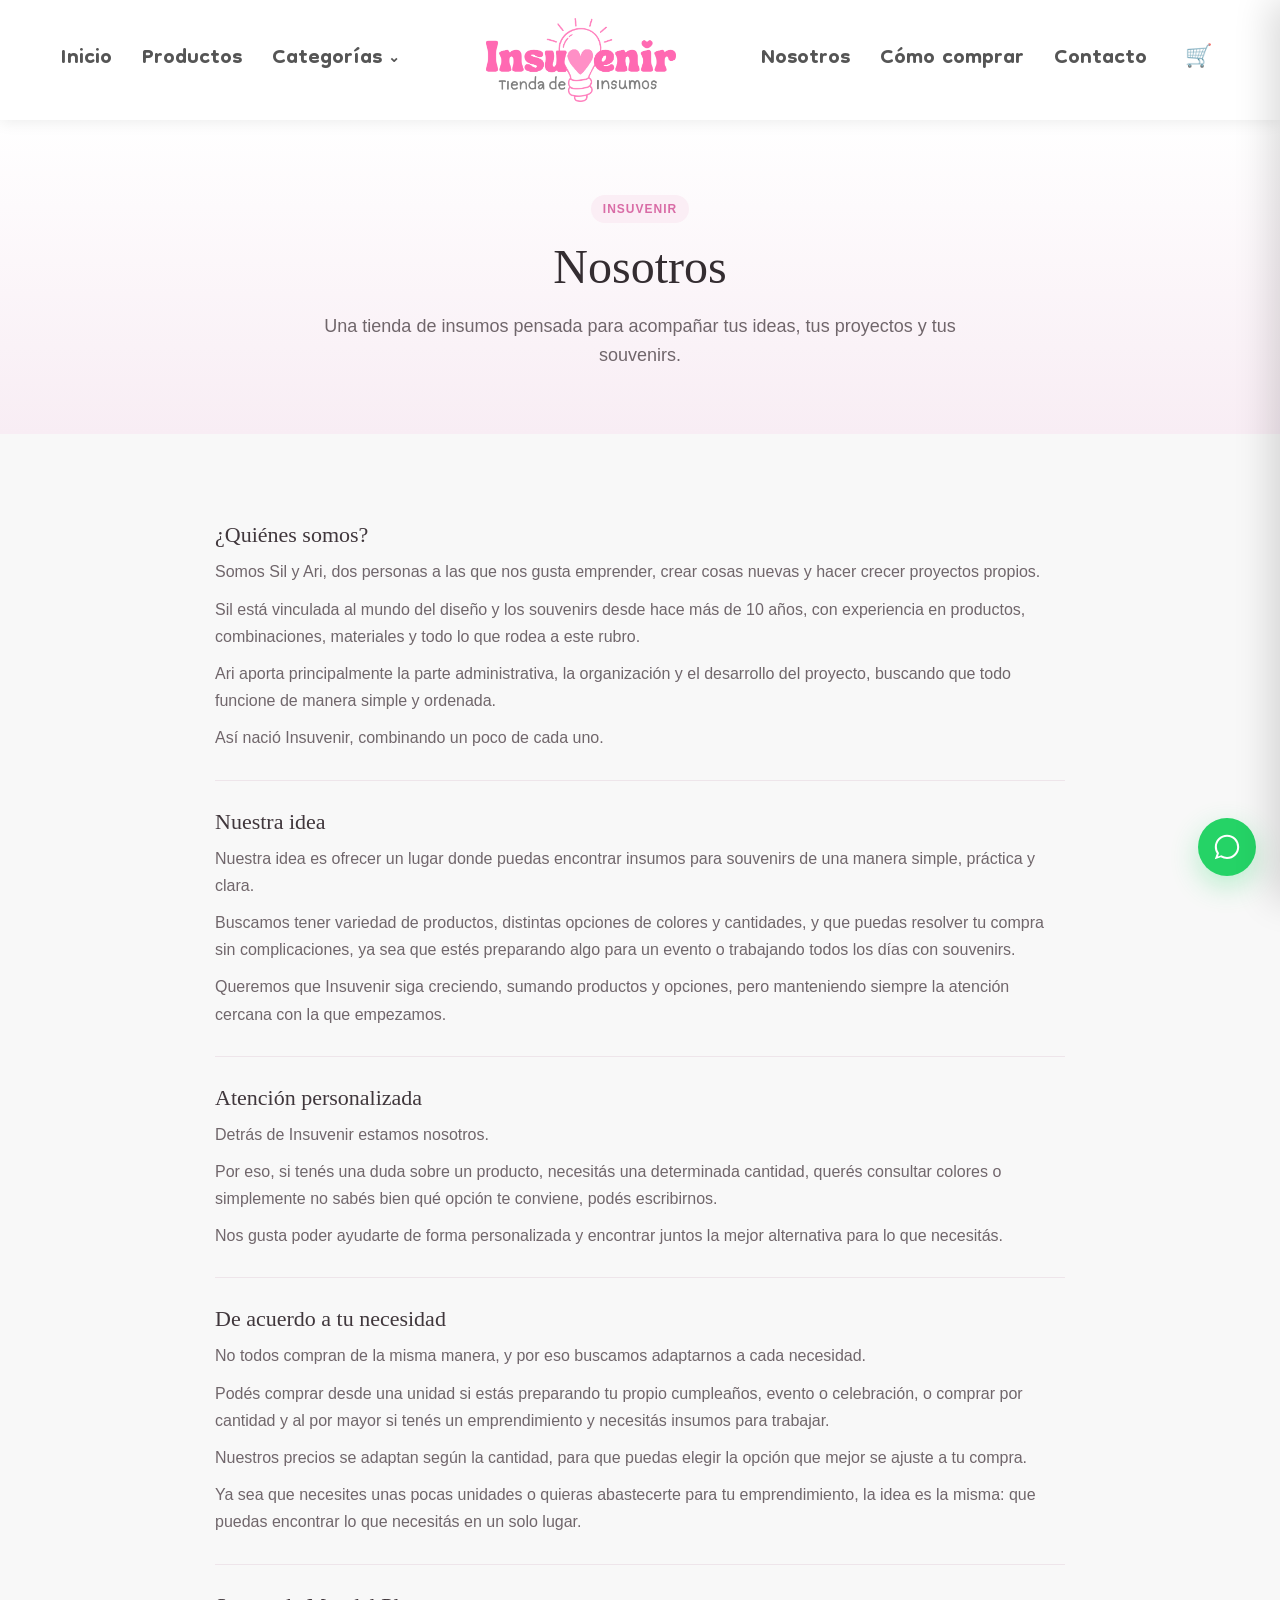
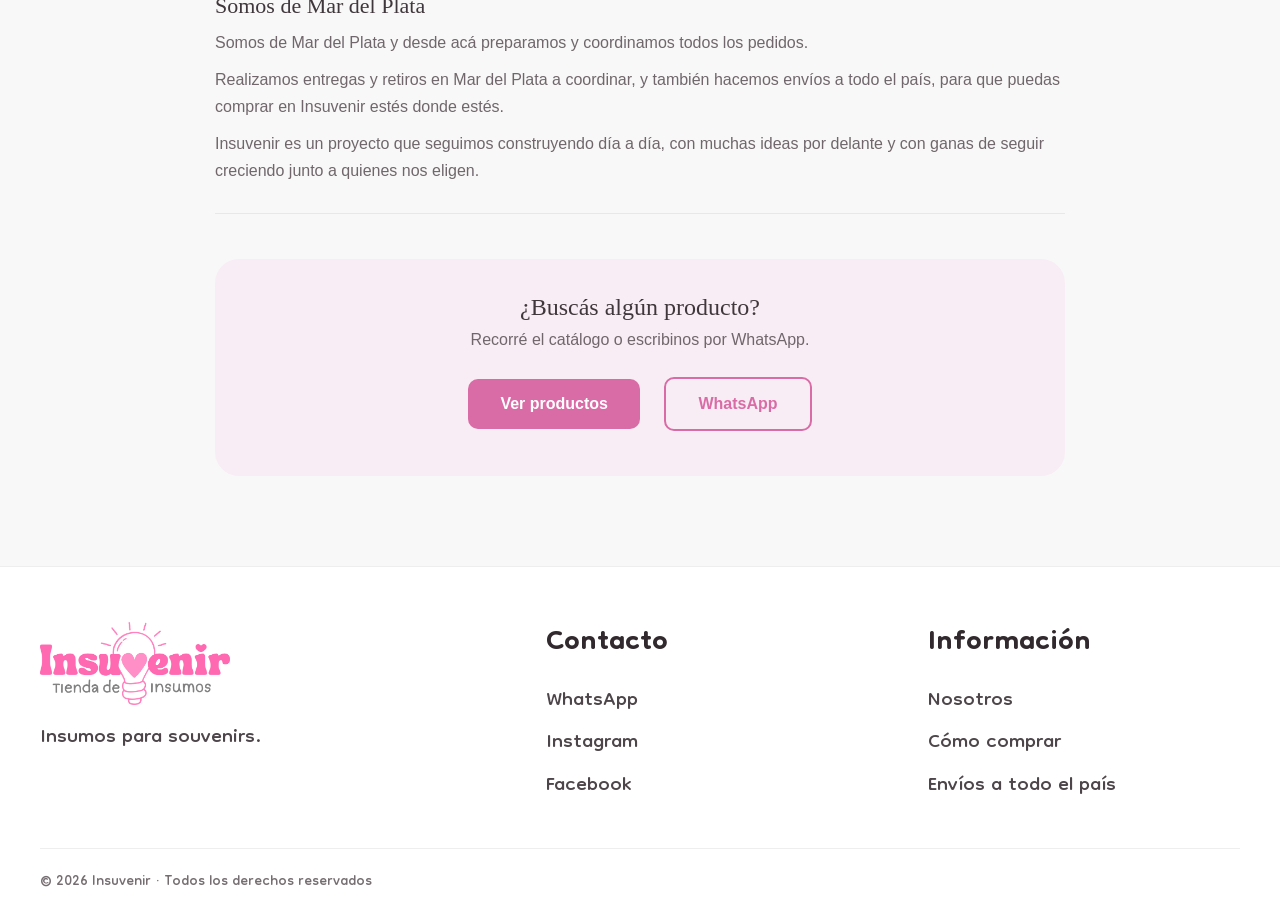
<file: nosotros/index.html>
<!DOCTYPE html>
<html lang="es">

<head>

    <meta charset="UTF-8">

    <meta
        name="viewport"
        content="width=device-width, initial-scale=1.0"
    >

    <title>Nosotros | Insuvenir</title>

    <meta
        name="description"
        content="Conocé Insuvenir, tienda online de insumos para souvenirs, pensada para emprendedores y personas que buscan productos prácticos, lindos y accesibles."
    >

    <meta
        name="robots"
        content="index, follow"
    >

    <link
        rel="canonical"
        href="https://insuvenir.com.ar/nosotros/"
    >

    <link
        rel="icon"
        type="image/png"
        href="/img/favicon.png"
    >
    <!-- Google Fonts -->
<link rel="preconnect" href="https://fonts.googleapis.com">
<link rel="preconnect" href="https://fonts.gstatic.com" crossorigin>

<link
    href="https://fonts.googleapis.com/css2?family=Chewy&family=Dongle:wght@400;500;600;700&display=swap"
    rel="stylesheet"
>

    <link
        rel="stylesheet"
        href="/css/estilos.css?v=60"
    >
    <link
    rel="stylesheet"
    href="/css/carrito.css?v=4"
>
    
    <!-- Google tag (gtag.js) -->
<script async src="https://www.googletagmanager.com/gtag/js?id=G-BY9JQF0KRW"></script>

<script>
  window.dataLayer = window.dataLayer || [];

  function gtag(){
    dataLayer.push(arguments);
  }

  gtag('js', new Date());

  gtag('config', 'G-BY9JQF0KRW');
</script>

</head>


<body>


<!-- ================= HEADER ================= -->

<header class="header header-centrado">

    <nav class="menu menu-izquierda">

        <a href="/">
            Inicio
        </a>

        <a href="/#productos">
            Productos
        </a>

        <div class="menu-desplegable">

            <button
                type="button"
                class="menu-desplegable-boton"
            >
                Categorías
                <span>⌄</span>
            </button>

            <div class="menu-desplegable-contenido">

                 <a href="/vasos/">Vasos</a>
                <a href="/valijitas/">Valijitas</a>
                <a href="/botellitas/">Botellitas</a>
                <a href="/baldecitos/">Baldecitos</a>
                <a href="/bolsitas/">Bolsitas</a>
                <a href="/luncheras/">Luncheras</a>
                <a href="/accesorios/">Accesorios</a>
                <a href="/combos/">Combos</a>

            </div>

        </div>

    </nav>


    <a
        href="/"
        class="logo-link logo-centro"
        aria-label="Insuvenir - Inicio"
    >
        <img
            src="/img/logo-insuvenir.png"
            alt="Insuvenir - Tienda de insumos"
            class="logo-imagen"
        >
    </a>


    <nav class="menu menu-derecha">

        <a href="/nosotros/">
            Nosotros
        </a>

        <a href="/como-comprar/">
            Cómo comprar
        </a>

        <a href="/#contacto">
            Contacto
        </a>

    </nav>

</header>


<!-- ================= CONTENIDO ================= -->

<main class="pagina-institucional">

    <section class="banner-institucional">

        <span class="etiqueta-institucional">
            INSUVENIR
        </span>

        <h1>
            Nosotros
        </h1>

        <p>
            Una tienda de insumos pensada para acompañar
            tus ideas, tus proyectos y tus souvenirs.
        </p>

    </section>


    <section class="contenido-institucional">


        <article class="bloque-institucional bloque-institucional-sin-numero">

            <div>

                <h2>
                    ¿Quiénes somos?
                </h2>

                <p>
                    Somos Sil y Ari, dos personas a las que
                    nos gusta emprender, crear cosas nuevas
                    y hacer crecer proyectos propios.
                </p>

                <p>
                    Sil está vinculada al mundo del diseño
                    y los souvenirs desde hace más de 10 años,
                    con experiencia en productos, combinaciones,
                    materiales y todo lo que rodea a este rubro.
                </p>

                <p>
                    Ari aporta principalmente la parte administrativa,
                    la organización y el desarrollo del proyecto,
                    buscando que todo funcione de manera simple
                    y ordenada.
                </p>

                <p>
                    Así nació Insuvenir, combinando un poco de cada uno.
                </p>

            </div>

        </article>


        <article class="bloque-institucional bloque-institucional-sin-numero">

            <div>

                <h2>
                    Nuestra idea
                </h2>

                <p>
                    Nuestra idea es ofrecer un lugar donde puedas
                    encontrar insumos para souvenirs de una manera
                    simple, práctica y clara.
                </p>

                <p>
                    Buscamos tener variedad de productos, distintas
                    opciones de colores y cantidades, y que puedas
                    resolver tu compra sin complicaciones, ya sea
                    que estés preparando algo para un evento o
                    trabajando todos los días con souvenirs.
                </p>

                <p>
                    Queremos que Insuvenir siga creciendo, sumando
                    productos y opciones, pero manteniendo siempre
                    la atención cercana con la que empezamos.
                </p>

            </div>

        </article>


        <article class="bloque-institucional bloque-institucional-sin-numero">

            <div>

                <h2>
                    Atención personalizada
                </h2>

                <p>
                    Detrás de Insuvenir estamos nosotros.
                </p>

                <p>
                    Por eso, si tenés una duda sobre un producto,
                    necesitás una determinada cantidad, querés consultar
                    colores o simplemente no sabés bien qué opción te
                    conviene, podés escribirnos.
                </p>

                <p>
                    Nos gusta poder ayudarte de forma personalizada
                    y encontrar juntos la mejor alternativa para
                    lo que necesitás.
                </p>

            </div>

        </article>


        <article class="bloque-institucional bloque-institucional-sin-numero">

            <div>

                <h2>
                    De acuerdo a tu necesidad
                </h2>

                <p>
                    No todos compran de la misma manera, y por eso
                    buscamos adaptarnos a cada necesidad.
                </p>

                <p>
                    Podés comprar desde una unidad si estás preparando
                    tu propio cumpleaños, evento o celebración, o comprar
                    por cantidad y al por mayor si tenés un emprendimiento
                    y necesitás insumos para trabajar.
                </p>

                <p>
                    Nuestros precios se adaptan según la cantidad,
                    para que puedas elegir la opción que mejor se ajuste
                    a tu compra.
                </p>

                <p>
                    Ya sea que necesites unas pocas unidades o quieras
                    abastecerte para tu emprendimiento, la idea es la misma:
                    que puedas encontrar lo que necesitás en un solo lugar.
                </p>

            </div>

        </article>


        <article class="bloque-institucional bloque-institucional-sin-numero">

            <div>

                <h2>
                    Somos de Mar del Plata
                </h2>

                <p>
                    Somos de Mar del Plata y desde acá preparamos
                    y coordinamos todos los pedidos.
                </p>

                <p>
                    Realizamos entregas y retiros en Mar del Plata
                    a coordinar, y también hacemos envíos a todo el país,
                    para que puedas comprar en Insuvenir estés donde estés.
                </p>

                <p>
                    Insuvenir es un proyecto que seguimos construyendo
                    día a día, con muchas ideas por delante y con ganas
                    de seguir creciendo junto a quienes nos eligen.
                </p>

            </div>

        </article>


        <div class="cta-institucional">

            <h2>
                ¿Buscás algún producto?
            </h2>

            <p>
                Recorré el catálogo o escribinos por WhatsApp.
            </p>

            <a
                href="/#productos"
                class="boton boton-principal"
            >
                Ver productos
            </a>

            <a
                href="https://wa.me/5492233464815?text=Hola%21%20Estaba%20viendo%20la%20pagina%2C%20quiero%20mas%20informaci%C3%B3n%20sobre%20los%20productos"
                class="boton boton-secundario"
                target="_blank"
                rel="noopener"
            >
                WhatsApp
            </a>

        </div>

    </section>

</main>


<!-- ================= FOOTER ================= -->

<footer
    class="footer"
    id="contacto"
>

    <div class="footer-contenido">

        <div class="footer-marca">

            <img
                src="/img/logo-insuvenir.png"
                alt="Insuvenir"
                class="footer-logo"
            >

            <p>
                Insumos para souvenirs.
            </p>

        </div>


        <div class="footer-bloque">

            <h3>
                Contacto
            </h3>

            <a
                href="https://wa.me/5492233464815"
                target="_blank"
                rel="noopener"
            >
                WhatsApp
            </a>

            <a
                href="https://www.instagram.com/insuvenir/"
                target="_blank"
                rel="noopener"
            >
                Instagram
            </a>

            <a
                href="https://www.facebook.com/profile.php?id=61584290284065&locale=es_LA"
                target="_blank"
                rel="noopener"
            >
                Facebook
            </a>

        </div>


        <div class="footer-bloque">

            <h3>
                Información
            </h3>

            <a href="/nosotros/">
                Nosotros
            </a>

            <a href="/como-comprar/">
                Cómo comprar
            </a>

            <p>
                Envíos a todo el país
            </p>

        </div>

    </div>


    <div class="footer-inferior">

        <p>
            © 2026 Insuvenir · Todos los derechos reservados
        </p>

    </div>

</footer>


<!-- ================= WHATSAPP ================= -->

<a
    href="https://wa.me/5492233464815?text=Hola%21%20Estaba%20viendo%20la%20pagina%2C%20quiero%20mas%20informaci%C3%B3n%20sobre%20los%20productos"
    class="whatsapp-flotante"
    target="_blank"
    rel="noopener"
    aria-label="Contactar por WhatsApp"
>
    <svg
        viewBox="0 0 32 32"
        aria-hidden="true"
    >
        <path
            fill="currentColor"
            d="M16.04 3C8.85 3 3 8.78 3 15.9c0 2.52.74 4.98 2.14 7.07L3 29l6.28-2.02a13.2 13.2 0 0 0 6.75 1.83h.01C23.22 28.81 29 23.03 29 15.9 29 8.78 23.22 3 16.04 3Zm0 23.63h-.01a11 11 0 0 1-5.61-1.53l-.4-.24-3.73 1.2 1.22-3.61-.26-.42A10.69 10.69 0 0 1 5.18 15.9c0-5.92 4.87-10.73 10.86-10.73 2.9 0 5.63 1.12 7.68 3.15a10.62 10.62 0 0 1 3.1 7.58c0 5.92-4.83 10.73-10.78 10.73Z"
        />
    </svg>
</a>
<script src="/js/header.js?v=4"></script>
<script src="/js/carrito.js?v=3"></script>
</body>

</html>
</file>
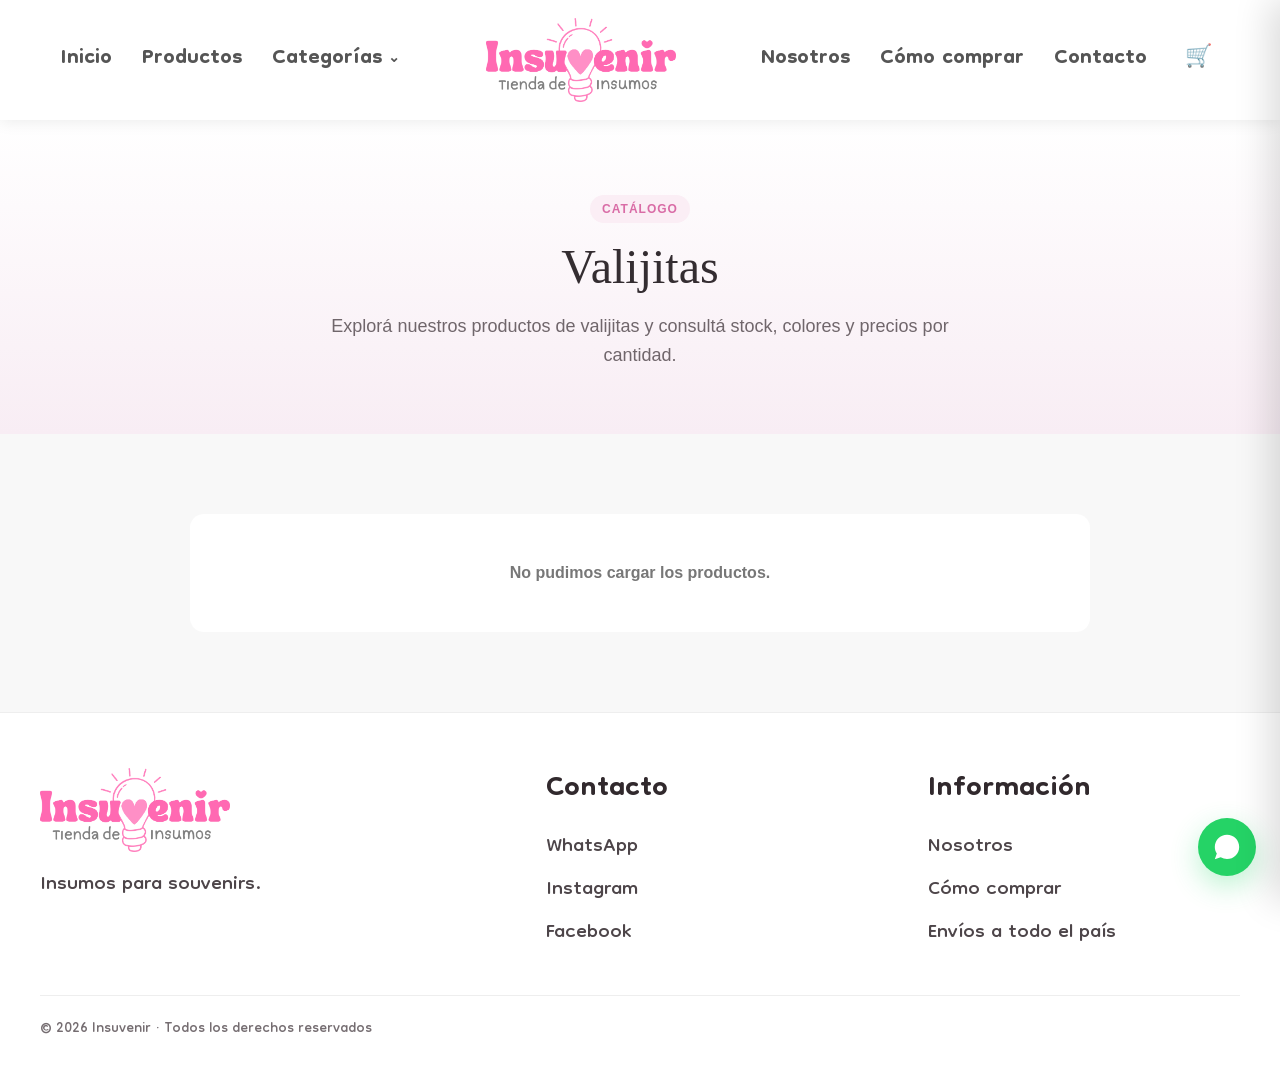
<file: valijitas/index.html>
<!DOCTYPE html>
<html lang="es">

<head>

    <meta charset="UTF-8">

    <meta
        name="viewport"
        content="width=device-width, initial-scale=1.0"
    >

    <title>Vasos | Insuvenir</title>

    <meta
        name="description"
        id="meta-description"
        content="Vasos para souvenirs en Insuvenir."
    >

    <meta
        name="robots"
        content="index, follow"
    >

    <link
        rel="canonical"
        href="https://insuvenir.com.ar/valijitas/"
    >

    <link
        rel="icon"
        type="image/png"
        href="/img/favicon.png"
    >
<!-- Google Fonts -->
<link rel="preconnect" href="https://fonts.googleapis.com">
<link rel="preconnect" href="https://fonts.gstatic.com" crossorigin>

<link
    href="https://fonts.googleapis.com/css2?family=Chewy&family=Dongle:wght@400;500;600;700&display=swap"
    rel="stylesheet"
>
    <link
        rel="stylesheet"
        href="/css/estilos.css?v=60"
    >

    <link
    rel="stylesheet"
    href="/css/carrito.css?v=4"
>
    <!-- Google tag (gtag.js) -->
<script async src="https://www.googletagmanager.com/gtag/js?id=G-BY9JQF0KRW"></script>

<script>
  window.dataLayer = window.dataLayer || [];

  function gtag(){
    dataLayer.push(arguments);
  }

  gtag('js', new Date());

  gtag('config', 'G-BY9JQF0KRW');
</script>

</head>


<body>


<!-- ================= HEADER ================= -->

<header class="header header-centrado">

    <nav class="menu menu-izquierda">

        <a href="/">
            Inicio
        </a>

        <a href="/#productos">
            Productos
        </a>

        <div class="menu-desplegable">

            <button
                type="button"
                class="menu-desplegable-boton"
            >
                Categorías
                <span>⌄</span>
            </button>

            <div class="menu-desplegable-contenido">

                 <a href="/vasos/">Vasos</a>
                <a href="/valijitas/">Valijitas</a>
                <a href="/botellitas/">Botellitas</a>
                <a href="/baldecitos/">Baldecitos</a>
                <a href="/bolsitas/">Bolsitas</a>
                <a href="/luncheras/">Luncheras</a>
                <a href="/accesorios/">Accesorios</a>
                <a href="/combos/">Combos</a>

            </div>

        </div>

    </nav>


    <a
        href="/"
        class="logo-link logo-centro"
        aria-label="Insuvenir - Inicio"
    >
        <img
            src="/img/logo-insuvenir.png"
            alt="Insuvenir"
            class="logo-imagen"
        >
    </a>


    <nav class="menu menu-derecha">

        <a href="/nosotros/">
            Nosotros
        </a>

        <a href="/como-comprar/">
            Cómo comprar
        </a>

        <a href="/#contacto">
            Contacto
        </a>

    </nav>

</header>


<!-- ================= CATEGORIA ================= -->

<main>

    <section class="banner-institucional">

        <span class="etiqueta-institucional">
            CATÁLOGO
        </span>

        <h1 id="titulo-categoria">
            Cargando...
        </h1>

        <p id="descripcion-categoria"></p>

    </section>


    <section class="productos">

        <div
            class="grilla"
            id="grilla-categoria"
        >

            <p class="mensaje-catalogo">
                Cargando productos...
            </p>

        </div>

    </section>

</main>


<!-- ================= FOOTER ================= -->

<footer
    class="footer"
    id="contacto"
>

    <div class="footer-contenido">

        <div class="footer-marca">

            <img
                src="/img/logo-insuvenir.png"
                alt="Insuvenir"
                class="footer-logo"
            >

            <p>
                Insumos para souvenirs.
            </p>

        </div>


        <div class="footer-bloque">

            <h3>
                Contacto
            </h3>

            <a
                href="https://wa.me/5492233464815"
                target="_blank"
                rel="noopener"
            >
                WhatsApp
            </a>

            <a
                href="https://www.instagram.com/insuvenir/"
                target="_blank"
                rel="noopener"
            >
                Instagram
            </a>

            <a
                href="https://www.facebook.com/profile.php?id=61584290284065&locale=es_LA"
                target="_blank"
                rel="noopener"
            >
                Facebook
            </a>

        </div>


        <div class="footer-bloque">

            <h3>
                Información
            </h3>

            <a href="/nosotros/">
                Nosotros
            </a>

            <a href="/como-comprar/">
                Cómo comprar
            </a>

            <p>
                Envíos a todo el país
            </p>

        </div>

    </div>


    <div class="footer-inferior">

        <p>
            © 2026 Insuvenir · Todos los derechos reservados
        </p>

    </div>

</footer>


<!-- ================= WHATSAPP ================= -->

<a
    href="https://wa.me/5492233464815?text=Hola%21%20Estaba%20viendo%20la%20pagina%2C%20quiero%20mas%20informaci%C3%B3n%20sobre%20los%20productos"
    class="whatsapp-flotante"
    target="_blank"
    rel="noopener"
    aria-label="Contactar por WhatsApp"
>
    <svg
        viewBox="0 0 32 32"
        aria-hidden="true"
    >
        <path
            fill="currentColor"
            d="M16.04 3C8.85 3 3 8.78 3 15.9c0 2.52.74 4.98 2.14 7.07L3 29l6.28-2.02a13.2 13.2 0 0 0 6.75 1.83h.01C23.22 28.81 29 23.03 29 15.9 29 8.78 23.22 3 16.04 3Z"
        />
    </svg>
</a>


<script src="/js/categoria.js?v=2"></script>
<script src="/js/header.js?v=4"></script>
<script src="/js/carrito.js?v=3"></script>
</body>

</html>
</file>
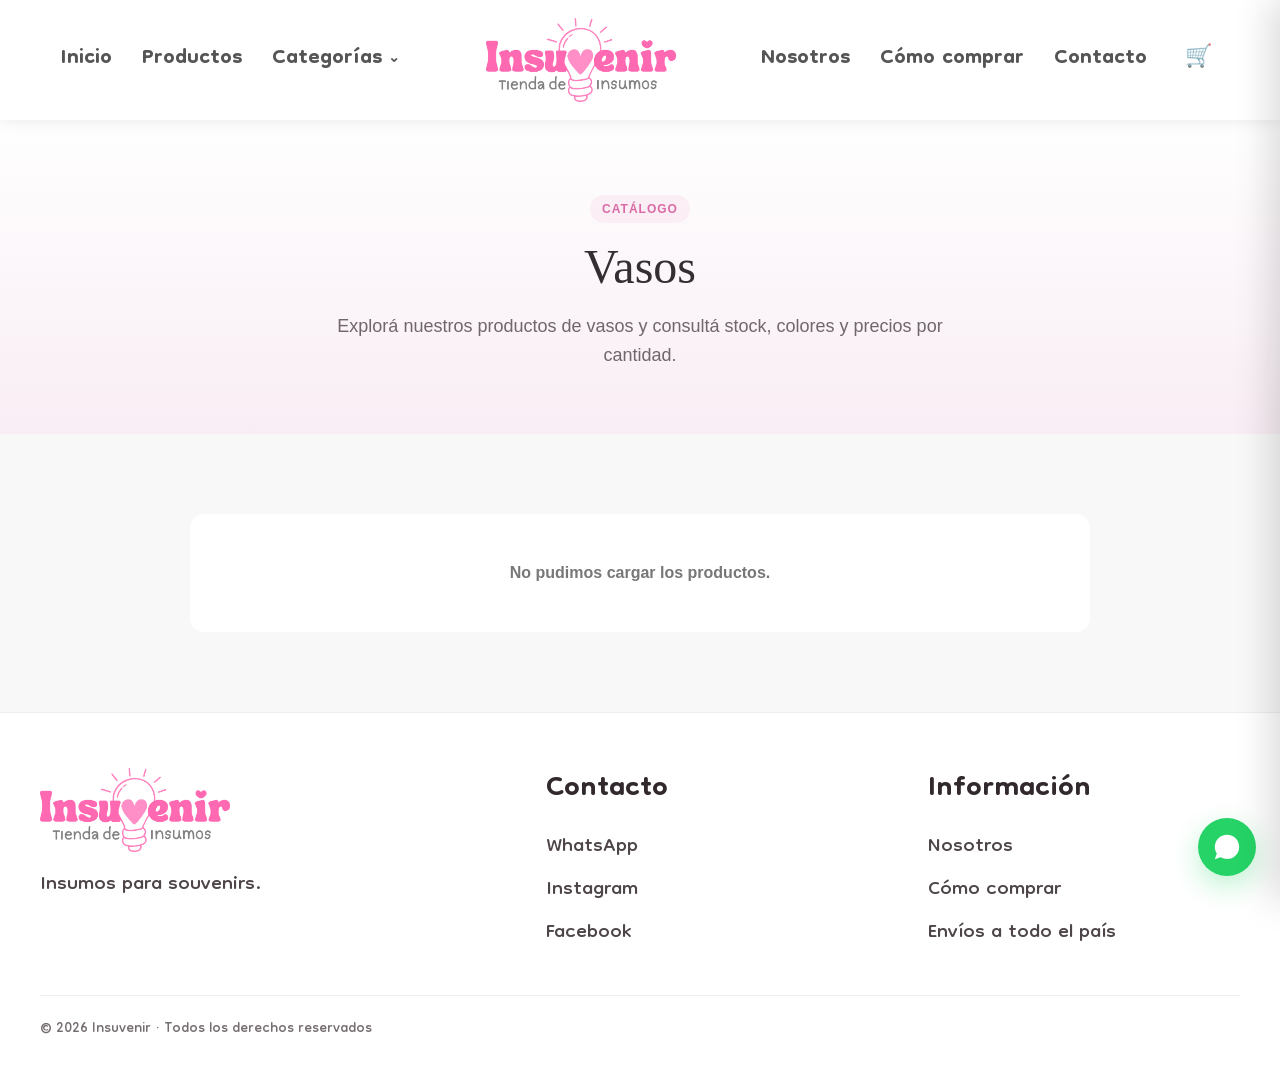
<file: vasos/index.html>
<!DOCTYPE html>
<html lang="es">

<head>

    <meta charset="UTF-8">

    <meta
        name="viewport"
        content="width=device-width, initial-scale=1.0"
    >

    <title>Vasos | Insuvenir</title>

    <meta
        name="description"
        id="meta-description"
        content="Vasos para souvenirs en Insuvenir."
    >

    <meta
        name="robots"
        content="index, follow"
    >

    <link
        rel="canonical"
        href="https://insuvenir.com.ar/vasos/"
    >

    <link
        rel="icon"
        type="image/png"
        href="/img/favicon.png"
    >
    <!-- Google Fonts -->
<link rel="preconnect" href="https://fonts.googleapis.com">
<link rel="preconnect" href="https://fonts.gstatic.com" crossorigin>

<link
    href="https://fonts.googleapis.com/css2?family=Chewy&family=Dongle:wght@400;500;600;700&display=swap"
    rel="stylesheet"
>

    <link
        rel="stylesheet"
        href="/css/estilos.css?v=60"
    >
    <link
    rel="stylesheet"
    href="/css/carrito.css?v=4"
>
    <!-- Google tag (gtag.js) -->
<script async src="https://www.googletagmanager.com/gtag/js?id=G-BY9JQF0KRW"></script>

<script>
  window.dataLayer = window.dataLayer || [];

  function gtag(){
    dataLayer.push(arguments);
  }

  gtag('js', new Date());

  gtag('config', 'G-BY9JQF0KRW');
</script>

</head>


<body>


<!-- ================= HEADER ================= -->

<header class="header header-centrado">

    <nav class="menu menu-izquierda">

        <a href="/">
            Inicio
        </a>

        <a href="/#productos">
            Productos
        </a>

        <div class="menu-desplegable">

            <button
                type="button"
                class="menu-desplegable-boton"
            >
                Categorías
                <span>⌄</span>
            </button>

            <div class="menu-desplegable-contenido">

                <a href="/vasos/">Vasos</a>
                <a href="/valijitas/">Valijitas</a>
                <a href="/botellitas/">Botellitas</a>
                <a href="/baldecitos/">Baldecitos</a>
                <a href="/bolsitas/">Bolsitas</a>
                <a href="/luncheras/">Luncheras</a>
                <a href="/accesorios/">Accesorios</a>

            </div>

        </div>

    </nav>


    <a
        href="/"
        class="logo-link logo-centro"
        aria-label="Insuvenir - Inicio"
    >
        <img
            src="/img/logo-insuvenir.png"
            alt="Insuvenir"
            class="logo-imagen"
        >
    </a>


    <nav class="menu menu-derecha">

        <a href="/nosotros/">
            Nosotros
        </a>

        <a href="/como-comprar/">
            Cómo comprar
        </a>

        <a href="/#contacto">
            Contacto
        </a>

    </nav>

</header>


<!-- ================= CATEGORIA ================= -->

<main>

    <section class="banner-institucional">

        <span class="etiqueta-institucional">
            CATÁLOGO
        </span>

        <h1 id="titulo-categoria">
            Cargando...
        </h1>

        <p id="descripcion-categoria"></p>

    </section>


    <section class="productos">

        <div
            class="grilla"
            id="grilla-categoria"
        >

            <p class="mensaje-catalogo">
                Cargando productos...
            </p>

        </div>

    </section>

</main>


<!-- ================= FOOTER ================= -->

<footer
    class="footer"
    id="contacto"
>

    <div class="footer-contenido">

        <div class="footer-marca">

            <img
                src="/img/logo-insuvenir.png"
                alt="Insuvenir"
                class="footer-logo"
            >

            <p>
                Insumos para souvenirs.
            </p>

        </div>


        <div class="footer-bloque">

            <h3>
                Contacto
            </h3>

            <a
                href="https://wa.me/5492233464815"
                target="_blank"
                rel="noopener"
            >
                WhatsApp
            </a>

            <a
                href="https://www.instagram.com/insuvenir/"
                target="_blank"
                rel="noopener"
            >
                Instagram
            </a>

            <a
                href="https://www.facebook.com/profile.php?id=61584290284065&locale=es_LA"
                target="_blank"
                rel="noopener"
            >
                Facebook
            </a>

        </div>


        <div class="footer-bloque">

            <h3>
                Información
            </h3>

            <a href="/nosotros/">
                Nosotros
            </a>

            <a href="/como-comprar/">
                Cómo comprar
            </a>

            <p>
                Envíos a todo el país
            </p>

        </div>

    </div>


    <div class="footer-inferior">

        <p>
            © 2026 Insuvenir · Todos los derechos reservados
        </p>

    </div>

</footer>


<!-- ================= WHATSAPP ================= -->

<a
    href="https://wa.me/5492233464815?text=Hola%21%20Estaba%20viendo%20la%20pagina%2C%20quiero%20mas%20informaci%C3%B3n%20sobre%20los%20productos"
    class="whatsapp-flotante"
    target="_blank"
    rel="noopener"
    aria-label="Contactar por WhatsApp"
>
    <svg
        viewBox="0 0 32 32"
        aria-hidden="true"
    >
        <path
            fill="currentColor"
            d="M16.04 3C8.85 3 3 8.78 3 15.9c0 2.52.74 4.98 2.14 7.07L3 29l6.28-2.02a13.2 13.2 0 0 0 6.75 1.83h.01C23.22 28.81 29 23.03 29 15.9 29 8.78 23.22 3 16.04 3Z"
        />
    </svg>
</a>


<script src="/js/categoria.js?v=2"></script>
<script src="/js/header.js?v=4"></script>
<script src="/js/carrito.js?v=3"></script>

</body>

</html>
</file>
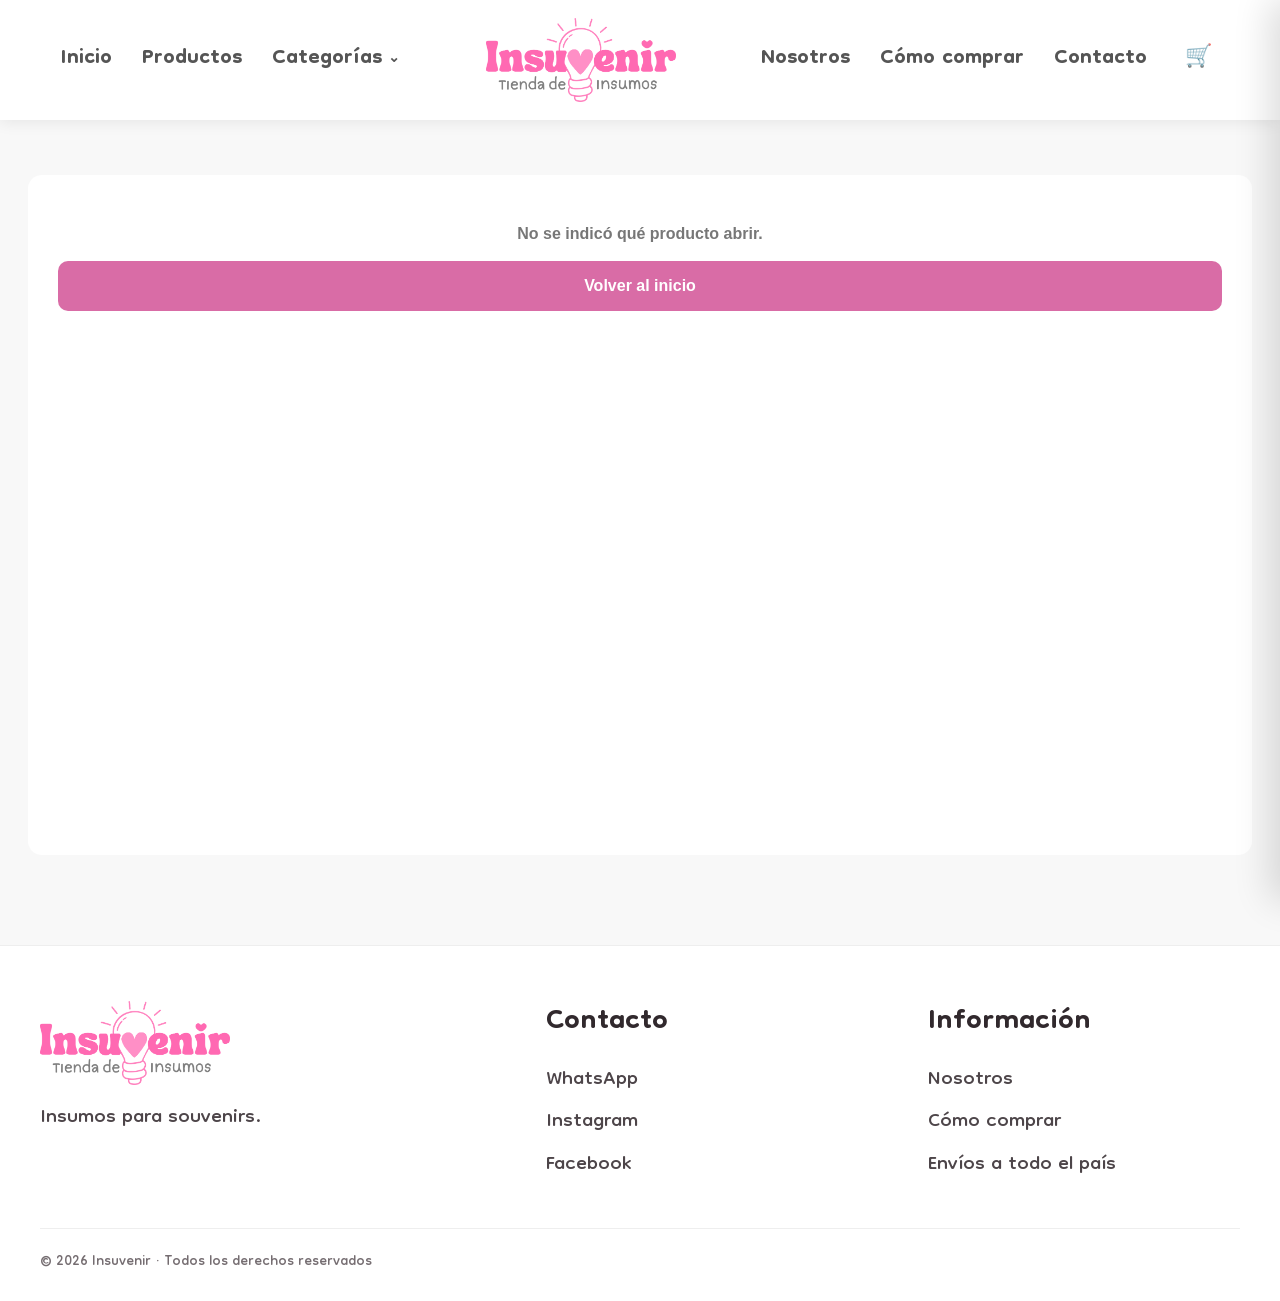
<file: producto.html>
<!DOCTYPE html>
<html lang="es">

<head>

    <meta charset="UTF-8">

    <meta
        name="viewport"
        content="width=device-width, initial-scale=1.0"
    >

    <title>Producto | Insuvenir</title>

    <meta
        name="description"
        id="meta-description"
        content="Insumos para souvenirs en Insuvenir."
    >
    <link
    rel="canonical"
    id="canonical-producto"
    href="https://insuvenir.com.ar/producto.html"
>

    <link
        rel="icon"
        type="image/png"
        href="/img/favicon.png"
    >
    <!-- Google Fonts -->
<link rel="preconnect" href="https://fonts.googleapis.com">
<link rel="preconnect" href="https://fonts.gstatic.com" crossorigin>

<link
    href="https://fonts.googleapis.com/css2?family=Chewy&family=Dongle:wght@400;500;600;700&display=swap"
    rel="stylesheet"
>

    <link
        rel="stylesheet"
        href="css/estilos.css?v=59"
    >

    <link
        rel="stylesheet"
        href="css/producto.css?v=36"
    >

    <link
    rel="stylesheet"
    href="/css/carrito.css?v=4"
>

</head>


<body>


<!-- ================= HEADER ================= -->

<header class="header header-centrado">

    <nav class="menu menu-izquierda">

        <a href="/">
            Inicio
        </a>

        <a href="/#productos">
            Productos
        </a>

        <div class="menu-desplegable">

            <button
                type="button"
                class="menu-desplegable-boton"
            >
                Categorías
                <span>⌄</span>
            </button>

            <div class="menu-desplegable-contenido">

                <a href="/vasos/">Vasos</a>
                <a href="/valijitas/">Valijitas</a>
                <a href="/botellitas/">Botellitas</a>
                <a href="/baldecitos/">Baldecitos</a>
                <a href="/bolsitas/">Bolsitas</a>
                <a href="/luncheras/">Luncheras</a>
                <a href="/accesorios/">Accesorios</a>
                <a href="/combos/">Combos</a>

            </div>

        </div>

    </nav>


    <a
        href="/"
        class="logo-link logo-centro"
        aria-label="Insuvenir - Inicio"
    >
        <img
            src="img/logo-insuvenir.png"
            alt="Insuvenir - Tienda de insumos"
            class="logo-imagen"
        >
    </a>


    <nav class="menu menu-derecha">

        <a href="/nosotros/">
            Nosotros
        </a>

        <a href="/como-comprar/">
            Cómo comprar
        </a>

        <a href="/#contacto">
            Contacto
        </a>

    </nav>

</header>


<!-- ================= PRODUCTO ================= -->

<main
    class="ficha-producto"
    id="ficha-producto"
>

    <p class="mensaje-catalogo">
        Cargando producto...
    </p>

</main>


<!-- ================= FOOTER ================= -->

<footer
    class="footer"
    id="contacto"
>

    <div class="footer-contenido">

        <div class="footer-marca">

            <img
                src="img/logo-insuvenir.png"
                alt="Insuvenir"
                class="footer-logo"
            >

            <p>
                Insumos para souvenirs.
            </p>

        </div>


        <div class="footer-bloque">

            <h3>
                Contacto
            </h3>

            <a
                href="https://wa.me/5492233464815"
                target="_blank"
                rel="noopener"
            >
                WhatsApp
            </a>

            <a
                href="https://www.instagram.com/insuvenir/"
                target="_blank"
                rel="noopener"
            >
                Instagram
            </a>

            <a
                href="https://www.facebook.com/profile.php?id=61584290284065&locale=es_LA"
                target="_blank"
                rel="noopener"
            >
                Facebook
            </a>

        </div>


        <div class="footer-bloque">

            <h3>
                Información
            </h3>

            <a href="/nosotros/">
                Nosotros
            </a>

            <a href="/como-comprar/">
                Cómo comprar
            </a>

            <p>
                Envíos a todo el país
            </p>

        </div>

    </div>


    <div class="footer-inferior">

        <p>
            © 2026 Insuvenir · Todos los derechos reservados
        </p>

    </div>

</footer>


<script src="/js/carrito.js?v=3"></script>
<script src="/js/producto.js?v=33"></script>
<script src="/js/header.js?v=4"></script>

</body>

</html>
</file>
<file: css/estilos.css>
/* ===========================
   INSUVENIR - HOME
=========================== */

* {
    margin: 0;
    padding: 0;
    box-sizing: border-box;
}

html {
    scroll-behavior: smooth;
}

body {
    font-family: Arial, Helvetica, sans-serif;
    background: #f8f8f8;
    color: #333;
}


/* ===========================
   HEADER
=========================== */

.header {
    position: sticky;
    top: 0;

    display: flex;
    justify-content: space-between;
    align-items: center;

    padding: 18px 60px;

    background: #ffffff;

    box-shadow: 0 2px 15px rgba(0, 0, 0, .08);

    z-index: 1000;
}

.logo-link {
    display: flex;
    align-items: center;
    flex-shrink: 0;

    text-decoration: none;
}

.logo-imagen {
    display: block;

    width: 190px;
    height: auto;

    object-fit: contain;
}

.menu {
    display: flex;
    align-items: center;
    gap: 30px;
}

.menu > a {
    text-decoration: none;

    color: #555;

    font-weight: 600;

    transition: .2s;
}

.menu > a:hover {
    color: #d96ca6;
}


/* ===========================
   MENU DESPLEGABLE
=========================== */

.menu-desplegable {
    position: relative;

    display: flex;
    align-items: center;
}

.menu-desplegable-boton {
    display: flex;
    align-items: center;
    gap: 6px;

    padding: 0;

    border: none;

    background: transparent;

    color: #555;

    font-family: inherit;
    font-size: inherit;
    font-weight: 600;

    cursor: pointer;
}

.menu-desplegable-boton:hover {
    color: #d96ca6;
}

.menu-desplegable-boton span {
    font-size: 14px;

    transition: transform .2s ease;
}

.menu-desplegable-contenido {
    position: absolute;
    top: calc(100% - 2px);
    left: 50%;
    transform: translateX(-50%);
    margin-top: 0;  
    min-width: 185px;

    padding: 10px;

    display: none;
    flex-direction: column;
    gap: 4px;

    background: #ffffff;

    border: 1px solid #f0e6ec;
    border-radius: 14px;

    box-shadow:
        0 14px 34px rgba(65, 45, 57, .12);

    z-index: 1100;
}

.menu-desplegable-contenido a {
    display: block;

    padding: 10px 12px;

    border-radius: 9px;

    color: #51464c;

    text-decoration: none;
    white-space: nowrap;

    transition: .2s ease;
}

.menu-desplegable-contenido a:hover {
    background: #fbeef5;
    color: #d96ca6;
}

.menu-desplegable-abierto .menu-desplegable-contenido {
    display: flex;
}

.menu-desplegable-abierto .menu-desplegable-boton span {
    transform: rotate(180deg);
}


/* ===========================
   HERO
=========================== */

.hero {
    display: flex;
    justify-content: center;
    align-items: center;

    min-height: 500px;

    padding: 60px 30px;

    text-align: center;

    background:
        linear-gradient(
            180deg,
            #ffffff,
            #f7eef5
        );
}

.hero-contenido {
    max-width: 800px;
}

.hero h1 {
    margin-bottom: 25px;

    font-size: 52px;
}

.hero p {
    color: #666;

    font-size: 22px;
    line-height: 1.7;
}

.hero-botones {
    margin-top: 40px;
}


/* ===========================
   BOTONES
=========================== */

.boton {
    display: inline-block;

    margin: 10px;

    padding: 16px 32px;

    border-radius: 10px;

    text-decoration: none;

    font-weight: bold;

    transition: .25s;
}

.boton-principal {
    background: #d96ca6;
    color: white;
}

.boton-principal:hover {
    transform: translateY(-3px);
}

.boton-secundario {
    border: 2px solid #d96ca6;

    color: #d96ca6;
}

.boton-secundario:hover {
    background: #d96ca6;
    color: white;
}


/* ===========================
   CATEGORIAS
=========================== */

.categorias {
    max-width: 1200px;

    margin: 70px auto 40px;

    padding: 0 25px;
}

.categorias h2 {
    margin-bottom: 28px;

    text-align: center;

    color: #40373c;

    font-size: 32px;
}

.grilla-categorias {
    display: grid;

    grid-template-columns:
        repeat(
            auto-fit,
            minmax(130px, 1fr)
        );

    gap: 15px;
}

.tarjeta-categoria {
    min-height: 125px;

    padding: 20px 12px;

    display: flex;
    flex-direction: column;
    align-items: center;
    justify-content: center;

    gap: 12px;

    border: 2px solid transparent;
    border-radius: 18px;

    background: #fff;
    color: #51464c;

    box-shadow:
        0 8px 24px rgba(65, 45, 57, .07);

    cursor: pointer;

    transition: .2s ease;
}

.tarjeta-categoria:hover {
    transform: translateY(-3px);

    border-color: #e9b5d1;
}

.icono-categoria {
    font-size: 32px;
}

.tarjeta-categoria strong {
    font-size: 13px;

    letter-spacing: .4px;
}

.categoria-activa {
    border-color: #d96ca6;

    background: #fbeef5;
    color: #d96ca6;
}


/* ===========================
   PRODUCTOS
=========================== */

.productos {
    max-width: 1200px;

    margin: 80px auto;

    padding: 0 20px;
}

.productos h2 {
    margin-bottom: 50px;

    text-align: center;

    font-size: 36px;
}

.grilla {
    display: grid;

    grid-template-columns:
        repeat(
            auto-fill,
            280px
        );

    gap: 30px;

    justify-content: center;
}
}

.producto {
    overflow: hidden;

    background: white;

    border-radius: 16px;

    box-shadow:
        0 10px 25px rgba(0, 0, 0, .08);

    transition: .25s;
}

.producto:hover {
    transform: translateY(-8px);
}

.foto {
    width: 100%;
    aspect-ratio: 1 / 1;
    overflow: hidden;
    background: #ffffff;
}

.foto img {
    width: 100%;
    height: 100%;
    display: block;
    object-fit: cover;
    object-position: center;
}

.producto-contenido {
    padding: 24px 20px 20px;
}

.producto-contenido h3 {
    min-height: 68px;

    padding: 12px 0 8px;

    font-size: 24px;
}

.descripcion-producto {
    min-height: 48px;

    margin-bottom: 15px;

    color: #777;

    font-size: 14px;
    line-height: 1.5;
}

.precio {
    color: #d96ca6;

    font-size: 28px;
    font-weight: bold;
}

.estado-producto {
    display: inline-block;

    padding: 6px 10px;

    border-radius: 999px;

    font-size: 12px;
    font-weight: 700;
}

.estado-disponible {
    background: #e7f7ee;
    color: #23834c;
}

.estado-sin-stock {
    background: #fbe9ed;
    color: #b43c55;
}

.boton-producto {
    display: block;

    width: 100%;

    margin-top: 25px;

    padding: 15px;

    border-radius: 10px;

    background: #d96ca6;
    color: #fff;

    text-align: center;
    text-decoration: none;

    font-size: 16px;
    font-weight: 700;
}

.boton-producto:hover {
    opacity: .9;
}

.boton-producto-desactivado {
    background: #bbb;

    pointer-events: none;
}

.foto-placeholder {
    width: 100%;
    height: 100%;

    display: flex;
    flex-direction: column;
    justify-content: center;
    align-items: center;

    gap: 8px;

    background:
        linear-gradient(
            135deg,
            #f8edf4,
            #eee8f8
        );

    color: #d96ca6;
}

.foto-placeholder span {
    font-size: 22px;
    font-weight: 700;

    letter-spacing: 2px;
}

.foto-placeholder small {
    color: #8b7b84;
}

.mensaje-catalogo,
.mensaje-error {
    grid-column: 1 / -1;

    padding: 50px 20px;

    text-align: center;

    color: #777;
}

.mensaje-error {
    display: flex;
    flex-direction: column;

    gap: 8px;

    background: #fff;

    border-radius: 14px;
}


/* ===========================
   BUSCADOR
=========================== */

.buscador-productos {
    max-width: 600px;

    margin: 30px auto 40px;
}

.buscador-productos label {
    display: block;

    margin-bottom: 10px;

    color: #40373c;

    font-weight: 700;
}

.buscador-productos input {
    width: 100%;

    padding: 15px 18px;

    border: 2px solid #eadde4;
    border-radius: 14px;

    background: #ffffff;

    font-size: 16px;

    outline: none;

    transition: .2s;
}

.buscador-productos input:focus {
    border-color: #d96ca6;

    box-shadow:
        0 0 0 4px rgba(217, 108, 166, .12);
}

#resultado-busqueda {
    margin-top: 10px;

    color: #777;

    font-size: 14px;
}


/* ===========================
   FOOTER - DONGLE
=========================== */

.footer {
    font-family: "Dongle", sans-serif;
}


/* Marca / texto debajo del logo */
.footer-marca p {
    font-size: 31px;
    font-weight: 400;
    line-height: 1.05;
}


/* Titulos: Contacto / Información */
.footer-bloque h3 {
    font-family: "Dongle", sans-serif;
    font-size: 44px;
    font-weight: 600;
    line-height: 1;
    margin-bottom: 14px;
}


/* Links y textos de las columnas */
.footer-bloque a,
.footer-bloque p {
    font-family: "Dongle", sans-serif;
    font-size: 31px;
    font-weight: 400;
    line-height: 1.05;
}


/* Parte inferior / copyright */
.footer-inferior p {
    font-family: "Dongle", sans-serif;
    font-size: 22px;
    font-weight: 400;
    line-height: 1;
}


/* ===========================
   FOOTER MOBILE
=========================== */

@media (max-width: 600px) {

    .footer-marca p {
        font-size: 27px;
    }

    .footer-bloque h3 {
        font-size: 39px;
        margin-bottom: 10px;
    }

    .footer-bloque a,
    .footer-bloque p {
        font-size: 28px;
    }

    .footer-inferior p {
        font-size: 20px;
    }

}
/* ===========================
   BUSCADOR HOME
=========================== */

.seccion-buscador {
    max-width: 1200px;
    margin: 35px auto 20px;
    padding: 0 20px;
}

.buscador-productos {
    max-width: 680px;
    margin: 0 auto;
}

.buscador-productos label {
    display: block;
    margin-bottom: 10px;

    text-align: center;

    color: #40373c;
    font-weight: 700;
    font-size: 18px;
}

.buscador-productos input {
    width: 100%;

    padding: 16px 20px;

    border: 2px solid #eadde4;
    border-radius: 16px;

    background: #fff;

    font-size: 16px;

    outline: none;

    box-shadow: 0 8px 24px rgba(65,45,57,.06);

    transition: .2s ease;
}

.buscador-productos input:focus {
    border-color: #d96ca6;

    box-shadow:
        0 0 0 4px rgba(217,108,166,.12);
}

#resultado-busqueda {
    margin-top: 10px;

    text-align: center;

    color: #777;
    font-size: 14px;
}

/* ===========================
   RESPONSIVE TABLET
=========================== */

@media (max-width: 900px) {

    . {
        flex-direction: column;

        gap: 18px;

        padding: 18px 20px;
    }

    .logo-imagen {
        width: 165px;
    }

    .menu {
        flex-wrap: wrap;
        justify-content: center;

        gap: 14px 20px;
    }

    .hero h1 {
        font-size: 38px;
    }

    .hero p {
        font-size: 18px;
    }
}


/* ===========================
   RESPONSIVE MOBILE
=========================== */

@media (max-width: 600px) {

    .header {
        height: auto;

        padding: 14px 16px;

        flex-direction: column;

        gap: 12px;
    }

    .logo-imagen {
        width: 145px;
    }

    .menu {
        width: 100%;

        display: flex;
        flex-wrap: wrap;
        justify-content: center;

        gap: 10px 16px;
    }

    .menu > a,
    .menu-desplegable-boton {
        font-size: 14px;
    }

    .menu-desplegable {
        position: static;
    }

    .menu-desplegable-contenido {
        position: fixed;

        top: var(--submenu-top);
        left: 0;
        right: 0;

        width: 100%;
        min-width: 0;

        margin: 0;
        padding: 18px 24px;

        transform: none;

        max-height: calc(100vh - var(--submenu-top));
        overflow-y: auto;

        background: #ffffff;

        border: none;
        border-radius: 0 0 18px 18px;

        box-shadow:
            0 12px 28px rgba(65, 45, 57, .14);

        z-index: 3000;
    }

    .menu-desplegable-contenido a {
        padding: 9px 12px;

        font-size: 25px;
        line-height: 1.1;

        text-align: center;
    }

    .hero {
        min-height: auto;

        padding: 34px 18px 28px;
    }

    .hero-contenido {
        max-width: 100%;
    }

    .hero h1 {
        margin-bottom: 14px;

        font-size: 34px;
        line-height: 1.08;
    }

    .hero p {
        margin-bottom: 22px;

        font-size: 16px;
        line-height: 1.5;
    }

    .hero-botones {
        margin-top: 20px;

        display: flex;
        flex-direction: column;
        align-items: center;

        gap: 8px;
    }

    .hero-botones .boton {
        margin: 0;

        padding: 12px 18px;

        font-size: 14px;
    }

    .categorias {
        margin: 40px auto 25px;

        padding: 0 16px;
    }

    .categorias h2 {
        margin-bottom: 20px;

        font-size: 27px;
    }

    .grilla-categorias {
        grid-template-columns:
            repeat(2, 1fr);

        gap: 10px;
    }

    .tarjeta-categoria {
        min-height: 95px;

        padding: 14px 8px;
    }

    .icono-categoria {
        font-size: 27px;
    }

    .productos {
        margin: 50px auto;

        padding: 0 16px;
    }

    .productos h2 {
        margin-bottom: 28px;

        font-size: 28px;
    }

    .buscador-productos {
        margin: 22px auto 28px;

        padding: 0 4px;
    }

    .buscador-productos input {
        padding: 13px 15px;

        font-size: 16px;
    }

    .grilla {
        grid-template-columns: 1fr;

        gap: 22px;
    }
}
/* ===========================
    CENTRADO
=========================== */

.-centrado {
    display: grid;
    grid-template-columns: 1fr auto 1fr;
    align-items: center;

    gap: 30px;
}

.menu-izquierda {
    justify-content: flex-start;
}

.menu-derecha {
    justify-content: flex-end;
}

.logo-centro {
    justify-self: center;
}


/* ===========================
    TABLET
=========================== */

@media (max-width: 900px) {

    .-centrado {
        display: flex;
        flex-direction: column;
        gap: 12px;
    }

    .logo-centro {
        order: -1;
    }

    .menu-izquierda,
    .menu-derecha {
        justify-content: center;
    }
}


/* ===========================
    MOBILE
=========================== */

@media (max-width: 600px) {

    .header-centrado {
        display: flex;
        flex-direction: column;
    }

    .menu-izquierda,
    .menu-derecha {
        width: 100%;
        justify-content: center;
    }

    .menu {
        gap: 10px 14px;
    }
}

/* ===========================
   WHATSAPP FLOTANTE
=========================== */

.whatsapp-flotante {
    position: fixed;
    right: 24px;
    bottom: 24px;

    width: 58px;
    height: 58px;

    display: flex;
    align-items: center;
    justify-content: center;

    border-radius: 50%;

    background: #25d366;
    color: #ffffff;

    box-shadow:
        0 10px 28px rgba(37, 211, 102, .30);

    z-index: 1500;

    transition: .2s ease;
}

.whatsapp-flotante svg {
    width: 30px;
    height: 30px;
}

.whatsapp-flotante:hover {
    background: #1fbd59;
    transform: translateY(-3px) scale(1.04);
}

@media (max-width: 600px) {

    .whatsapp-flotante {
        right: 16px;
        bottom: 16px;

        width: 54px;
        height: 54px;
    }

    .whatsapp-flotante svg {
        width: 28px;
        height: 28px;
    }
}

/* ===========================
   PAGINAS INSTITUCIONALES
=========================== */

.pagina-institucional {
    min-height: 70vh;
}

.banner-institucional {
    padding: 75px 25px 65px;

    text-align: center;

    background:
        linear-gradient(
            180deg,
            #ffffff,
            #f8edf4
        );
}

.etiqueta-institucional {
    display: inline-block;

    margin-bottom: 16px;
    padding: 7px 12px;

    border-radius: 999px;

    background: #fbeef5;
    color: #d96ca6;

    font-size: 12px;
    font-weight: 800;
    letter-spacing: 1px;
}

.banner-institucional h1 {
    margin-bottom: 18px;

    color: #342d31;

    font-size: 48px;
}

.banner-institucional p {
    max-width: 650px;

    margin: 0 auto;

    color: #70666b;

    font-size: 18px;
    line-height: 1.6;
}

.contenido-institucional {
    max-width: 900px;

    margin: 60px auto 90px;

    padding: 0 25px;
}

.bloque-institucional {
    display: grid;
    grid-template-columns: 48px 1fr;

    gap: 22px;

    padding: 28px 0;

    border-bottom: 1px solid #eee5ea;
}

.numero-paso {
    width: 42px;
    height: 42px;

    display: flex;
    align-items: center;
    justify-content: center;

    border-radius: 50%;

    background: #d96ca6;
    color: #ffffff;

    font-weight: 800;
}

.bloque-institucional h2 {
    margin-bottom: 10px;

    color: #40373c;

    font-size: 22px;
}

.bloque-institucional p,
.bloque-institucional li {
    color: #70666b;

    font-size: 16px;
    line-height: 1.7;
}

.bloque-institucional p + p {
    margin-top: 10px;
}

.bloque-institucional ul {
    margin: 10px 0 10px 20px;
}

.cta-institucional {
    margin-top: 45px;
    padding: 35px 25px;

    text-align: center;

    border-radius: 24px;

    background: #f8edf4;
}

.cta-institucional h2 {
    margin-bottom: 10px;

    color: #40373c;
}

.cta-institucional p {
    margin-bottom: 18px;

    color: #70666b;
}

@media (max-width: 600px) {

    .banner-institucional {
        padding: 50px 20px 42px;
    }

    .banner-institucional h1 {
        font-size: 36px;
    }

    .banner-institucional p {
        font-size: 16px;
    }

    .contenido-institucional {
        margin: 35px auto 60px;

        padding: 0 18px;
    }

    .bloque-institucional {
        grid-template-columns: 38px 1fr;

        gap: 15px;

        padding: 22px 0;
    }

    .numero-paso {
        width: 36px;
        height: 36px;

        font-size: 14px;
    }

    .bloque-institucional h2 {
        font-size: 19px;
    }

    .bloque-institucional p,
    .bloque-institucional li {
        font-size: 15px;
    }
}
/* ===========================
   NOSOTROS
=========================== */

.bloque-institucional-sin-numero {
    grid-template-columns: 1fr;
}
/* ===========================
   IMAGENES CATEGORIAS
=========================== */

.imagen-categoria {
    width: 54px;
    height: 54px;

    object-fit: contain;

    display: block;
}

@media (max-width: 600px) {

    .imagen-categoria {
        width: 46px;
        height: 46px;
    }
}
/* ===========================
   HEADER MOBILE REDUCIDO
=========================== */

@media (max-width: 600px) {

    .header {
        transition:
            padding .30s ease,
            gap .30s ease;
    }

    .logo-imagen {
        transition: width .30s ease;
    }

    .menu {
        max-height: 90px;
        opacity: 1;
        visibility: visible;
        transform: translateY(0);

        transition:
            max-height .30s ease,
            opacity .18s ease,
            transform .30s ease,
            visibility 0s linear 0s;
    }

    .header-mobile-reducido {
        padding: 8px 16px;
        gap: 0;
    }

    .header-mobile-reducido .menu {
        max-height: 0;
        opacity: 0;
        visibility: hidden;
        pointer-events: none;
        transform: translateY(-6px);

        transition:
            max-height .30s ease,
            opacity .18s ease,
            transform .30s ease,
            visibility 0s linear .18s;
    }

    .header-mobile-reducido .logo-imagen {
        width: 115px;
    }
}
/* ===========================
   SLIDER HOME
=========================== */

.hero-slider {
    position: relative;
    width: 100%;
    margin: 0;
    padding: 0;
    overflow: hidden;
}


/* CONTENEDOR DE LOS BANNERS */

.slider-home {
    position: relative;
    width: 100%;
    aspect-ratio: 8 / 3;
    overflow: hidden;
    background: #fff;
}


/* CADA BANNER */

.slide {
    position: absolute;
    inset: 0;

    width: 100%;
    height: 100%;

    opacity: 0;
    visibility: hidden;

    transition:
        opacity 0.8s ease;

    z-index: 0;
}


/* BANNER ACTIVO */

.slide.activo {
    opacity: 1;
    visibility: visible;
    z-index: 1;
}


/* IMAGEN */

.slide img {
    display: block;

    width: 100%;
    height: 100%;

    object-fit: contain;
    object-position: center;
}


/* PUNTOS */

.slider-puntos {
    position: absolute;

    left: 50%;
    bottom: 18px;

    transform: translateX(-50%);

    display: flex;
    align-items: center;
    justify-content: center;

    gap: 9px;

    z-index: 10;
}


/* CADA PUNTO */

.slider-punto {
    width: 11px;
    height: 11px;

    padding: 0;

    border: 2px solid rgba(255, 255, 255, 0.95);
    border-radius: 50%;

    background: rgba(255, 255, 255, 0.65);

    cursor: pointer;

    transition:
        background 0.25s ease,
        transform 0.25s ease;
}


.slider-punto:hover {
    transform: scale(1.15);
}


.slider-punto.activo {
    background: #d96ca6;
}

/* ===========================
   TIPOGRAFIA INSUVENIR
=========================== */


/* ===========================
   TITULOS - CHEWY
=========================== */

h1,
h2,
h3,
.titulo-seccion,
.banner-institucional h1,
.contenido-institucional h2,
.tabla-precios h2,
.modulo-cotizacion h2,
.info-compra-ficha h2,
.selector-colores h2 {
    font-family: "Chewy", cursive;
    font-weight: 400;
}


/* ===========================
   NOMBRES DE PRODUCTOS
=========================== */

.ficha-informacion h1,
.card-producto h3,
.nombre-producto {
    font-family: "Chewy", cursive;
    font-weight: 400;
    color: #f76fb6;
}


/* ===========================
   HEADER - DONGLE
=========================== */

.header,
.header nav,
.header a,
.header button {
    font-family: "Dongle", sans-serif;
    font-weight: 600;
}


/* Links principales del header */
.header a,
.header button {
    font-size: 33px;
    line-height: 1;
    font-weight: 600;
}


/* ===========================
   FOOTER INSUVENIR
=========================== */

.footer {
    background: #ffffff;
    border-top: 1px solid #eeeeee;
    font-family: "Dongle", sans-serif;
}


/* CONTENEDOR PRINCIPAL */

.footer-contenido {
    width: min(1200px, calc(100% - 48px));
    margin: 0 auto;
    padding: 55px 0 45px;

    display: grid;
    grid-template-columns: 1.4fr 1fr 1fr;
    gap: 70px;

    align-items: start;
}


/* ===========================
   MARCA
=========================== */

.footer-marca {
    display: flex;
    flex-direction: column;
    align-items: flex-start;
}


.footer-logo {
    display: block;
    width: 190px;
    max-width: 100%;
    height: auto;
}


.footer-marca p {
    margin: 18px 0 0;

    font-family: "Dongle", sans-serif;
    font-size: 31px;
    font-weight: 400;
    line-height: 1;

    color: #4d4549;
}


/* ===========================
   COLUMNAS
=========================== */

.footer-bloque {
    display: flex;
    flex-direction: column;
    align-items: flex-start;
    gap: 10px;
}


.footer-bloque h3 {
    margin: 0 0 10px;

    font-family: "Dongle", sans-serif;
    font-size: 44px;
    font-weight: 600;
    line-height: 1;

    color: #31292d;
}


.footer-bloque a,
.footer-bloque p {
    margin: 0;

    font-family: "Dongle", sans-serif;
    font-size: 31px;
    font-weight: 400;
    line-height: 1.05;

    color: #4d4549;
}


.footer-bloque a {
    text-decoration: none;
}


.footer-bloque a:hover {
    color: #f76fb6;
}


/* ===========================
   PARTE INFERIOR
=========================== */

.footer-inferior {
    width: min(1200px, calc(100% - 48px));
    margin: 0 auto;

    padding: 22px 0 28px;

    border-top: 1px solid #eeeeee;
}


.footer-inferior p {
    margin: 0;

    font-family: "Dongle", sans-serif;
    font-size: 22px;
    font-weight: 400;
    line-height: 1;

    color: #756d71;
}


/* ===========================
   FOOTER TABLET / MOBILE
=========================== */

@media (max-width: 700px) {

    .footer-contenido {
        width: min(100% - 36px, 520px);

        grid-template-columns: 1fr;
        gap: 32px;

        padding: 40px 0 32px;
    }


    .footer-logo {
        width: 170px;
    }


    .footer-marca p {
        font-size: 28px;
        margin-top: 14px;
    }


    .footer-bloque {
        gap: 8px;
    }


    .footer-bloque h3 {
        font-size: 39px;
        margin-bottom: 6px;
    }


    .footer-bloque a,
    .footer-bloque p {
        font-size: 28px;
    }


    .footer-inferior {
        width: calc(100% - 36px);
        padding: 20px 0 24px;
    }


    .footer-inferior p {
        font-size: 20px;
    }

}

/* ===========================
   DESCRIPCION DE PRODUCTOS
=========================== */

.ficha-descripcion,
.descripcion-producto {
    font-family: "Dongle", sans-serif;
    font-size: 42px;
    font-weight: 400;
    line-height: 1.05;
}


/* ===========================
   MOBILE
=========================== */

@media (max-width: 600px) {

    .header a,
    .header button {
        font-size: 29px;
    }

    footer h2,
    footer h3 {
        font-size: 24px;
    }

    footer p,
    footer a,
    footer span {
        font-size: 20px;
    }

    .ficha-descripcion,
    .descripcion-producto {
        font-size: 35px;
    }

}
</file>
<file: css/carrito.css>
/* ===========================
   CARRITO HEADER
=========================== */

.carrito-header {
    position: relative;

    display: inline-flex;
    align-items: center;
    justify-content: center;

    border: 0;
    background: transparent;

    padding: 4px 8px;

    cursor: pointer;
}


.carrito-header-icono {
    font-size: 22px;
    line-height: 1;
}


.carrito-contador {
    position: absolute;

    top: -5px;
    right: -3px;

    width: 19px;
    height: 19px;

    display: none;
    align-items: center;
    justify-content: center;

    border-radius: 999px;

    background: #f5b0d4;
    color: #ffffff;

    font-family: Arial, sans-serif;
    font-size: 11px;
    font-weight: 700;
}


/* ===========================
   OVERLAY
=========================== */

.carrito-overlay {
    position: fixed;
    inset: 0;

    background: rgba(0, 0, 0, .42);

    opacity: 0;
    visibility: hidden;

    transition:
        opacity .25s ease,
        visibility .25s ease;

    z-index: 9998;
}


.carrito-overlay-visible {
    opacity: 1;
    visibility: visible;
}


/* ===========================
   PANEL
=========================== */

.carrito-panel {
    position: fixed;

    top: 0;
    right: 0;

    width: min(440px, 92vw);
    height: 100dvh;

    background: #ffffff;

    display: flex;
    flex-direction: column;

    transform: translateX(100%);

    transition:
        transform .3s ease;

    z-index: 9999;

    box-shadow:
        -10px 0 35px rgba(0, 0, 0, .14);
}


.carrito-panel-abierto {
    transform: translateX(0);
}


/* ===========================
   CABECERA
=========================== */

.carrito-panel-header {
    display: flex;
    align-items: center;
    justify-content: space-between;

    padding: 22px 24px;

    border-bottom:
        1px solid #eeeeee;
}


.carrito-panel-header h2 {
    margin: 0;

    font-family: "Chewy", cursive;
    font-size: 30px;
    font-weight: 400;

    color: #332b2f;
}


.carrito-cerrar {
    border: 0;
    background: transparent;

    font-size: 32px;
    line-height: 1;

    cursor: pointer;

    color: #777;
}


/* ===========================
   ITEMS
=========================== */

.carrito-items {
    flex: 1;

    overflow-y: auto;

    padding: 12px 22px;
}


.carrito-item {
    display: grid;

    grid-template-columns:
        72px 1fr;

    gap: 14px;

    padding: 16px 0;

    border-bottom:
        1px solid #eeeeee;
}


.carrito-item-foto {
    width: 72px;
    height: 72px;

    object-fit: cover;

    border-radius: 10px;

    background: #f7f7f7;
}


.carrito-item-info {
    min-width: 0;

    display: flex;
    flex-direction: column;

    gap: 4px;
}


.carrito-item-nombre {
    font-family: "Chewy", cursive;
    font-size: 20px;
    font-weight: 400;

    color: #332b2f;
}


.carrito-item-color,
.carrito-item-precio {
    font-size: 14px;

    color: #686064;
}


.carrito-item-controles {
    margin-top: 6px;

    display: flex;
    align-items: center;

    gap: 9px;
}


.carrito-item-controles button:not(.carrito-quitar) {
    width: 30px;
    height: 30px;

    border-radius: 999px;

    border:
        1px solid #ddd;

    background: #ffffff;

    cursor: pointer;
}


.carrito-quitar {
    border: 0;
    background: transparent;

    padding: 3px 5px;

    cursor: pointer;

    font-size: 12px;

    color: #999;
}


.carrito-quitar:hover {
    color: #f76fb6;
}


.carrito-item-subtotal {
    margin-top: 4px;

    color: #e660a7;
}


/* ===========================
   VACIO
=========================== */

.carrito-vacio {
    min-height: 260px;

    display: flex;
    flex-direction: column;

    align-items: center;
    justify-content: center;

    text-align: center;

    color: #777;
}


.carrito-vacio span {
    font-size: 35px;
}


.carrito-vacio p {
    margin:
        12px 0 3px;

    font-weight: 600;
}


.carrito-vacio small {
    color: #999;
}


/* ===========================
   FOOTER CARRITO
=========================== */

.carrito-panel-footer {
    padding: 18px 22px 22px;

    border-top:
        1px solid #eeeeee;

    background: #ffffff;
}


.carrito-total {
    display: flex;
    align-items: center;
    justify-content: space-between;

    margin-bottom: 14px;

    font-size: 17px;
}


.carrito-total strong {
    font-size: 20px;
}


.carrito-finalizar {
    width: 100%;

    border: 0;

    border-radius: 12px;

    padding: 14px;

    background: #e83d9b;
    color: #ffffff;

    font-weight: 700;

    cursor: pointer;
}


.carrito-finalizar:hover {
    background: #d9348d;
}


.carrito-vaciar {
    width: 100%;

    margin-top: 12px;

    border: 0;
    background: transparent;

    color: #999;

    cursor: pointer;
}


/* ===========================
   AVISO
=========================== */

.aviso-carrito {
    position: fixed;

    left: 50%;
    bottom: 30px;

    transform:
        translate(-50%, 30px);

    padding: 12px 20px;

    border-radius: 999px;

    background: #30292d;
    color: #ffffff;

    opacity: 0;
    visibility: hidden;

    transition: .25s ease;

    z-index: 10000;
}


.aviso-carrito-visible {
    opacity: 1;
    visibility: visible;

    transform:
        translate(-50%, 0);
}


/* ===========================
   MOBILE
=========================== */

@media (max-width: 600px) {

    .carrito-panel {
        width: 94vw;
    }


    .carrito-panel-header {
        padding:
            18px 18px;
    }


    .carrito-items {
        padding:
            8px 18px;
    }


    .carrito-panel-footer {
        padding:
            16px 18px 20px;
    }


    .carrito-header-icono {
        font-size: 21px;
    }

}
/* ===========================
   CARRITO FLOTANTE MOBILE
=========================== */

.carrito-flotante {
    display: none;
}


@media (max-width: 600px) {

    /*
     * En mobile ocultamos el carrito
     * del header y usamos el flotante.
     */

    .carrito-header {
        display: none;
    }


    .carrito-flotante {
        position: fixed;

        right: 18px;
        bottom: 92px;

        width: 58px;
        height: 58px;

        display: flex;
        align-items: center;
        justify-content: center;

        padding: 0;

        border: 0;
        border-radius: 50%;

        background: #f2b3d4;

        color: #ffffff;

        box-shadow:
            0 8px 24px
            rgba(0, 0, 0, .18);

        cursor: pointer;

        z-index: 1200;
    }


    .carrito-flotante-icono {
        font-size: 25px;
        line-height: 1;
    }


    .carrito-contador-flotante {
        top: -4px;
        right: -3px;

        background: #30292d;
    }

}
</file>
<file: css/producto.css>
/* ==================================
   INSUVENIR — FICHA DE PRODUCTO
================================== */

.ficha-producto {
    max-width: 1280px;
    min-height: 680px;
    margin: 55px auto 90px;
    padding: 0 28px;

    display: grid;
    grid-template-columns:
        minmax(0, 1.08fr)
        minmax(350px, .92fr);

    gap: 72px;
}


/* ==================================
   GALERÍA
================================== */

.ficha-galeria {
    min-width: 0;
}

.foto-principal {
    width: 100%;
    aspect-ratio: 1 / 1;

    display: flex;
    align-items: center;
    justify-content: center;

    overflow: hidden;

    border-radius: 28px;

    background: #ffffff;

    box-shadow:
        0 20px 55px rgba(65, 45, 57, .10),
        0 3px 10px rgba(65, 45, 57, .05);
}

.foto-principal img {
    width: 100%;
    height: 100%;

    display: block;

    object-fit: contain;

    padding: 18px;
}

.miniaturas {
    display: grid;
    grid-template-columns: repeat(5, 1fr);

    gap: 13px;

    margin-top: 20px;
}

.miniatura {
    aspect-ratio: 1 / 1;

    padding: 4px;

    overflow: hidden;

    border: 2px solid transparent;
    border-radius: 15px;

    background: #ffffff;

    box-shadow:
        0 5px 15px rgba(65, 45, 57, .07);

    cursor: pointer;

    transition: .2s ease;
}

.miniatura:hover {
    transform: translateY(-2px);

    border-color: #e9b5d1;
}

.miniatura img {
    width: 100%;
    height: 100%;

    display: block;

    object-fit: cover;

    border-radius: 10px;
}

.miniatura-activa {
    border-color: #d96ca6;
}


/* ==================================
   INFORMACIÓN
================================== */

.ficha-informacion {
    align-self: center;
}

.ficha-informacion h1 {
    margin: 20px 0 18px;

    color: #f76fb6;

    font-size: clamp(36px, 4vw, 54px);
    line-height: 1.08;

    letter-spacing: -1.5px;
}

.ficha-descripcion {
    max-width: 600px;

    color: #70666b;

    font-size: 18px;
    line-height: 1.75;
}


/* ==================================
   ESTADO
================================== */

.ficha-informacion .estado-producto {
    display: inline-flex;
    align-items: center;

    gap: 8px;

    padding: 8px 14px;

    border-radius: 999px;

    font-size: 13px;
    font-weight: 800;

    letter-spacing: .3px;
}

.ficha-informacion .estado-producto::before {
    content: "";

    width: 8px;
    height: 8px;

    border-radius: 50%;

    background: currentColor;
}


/* ==================================
   SELECTOR DE COLORES
================================== */

.selector-colores {
    margin-top: 30px;
}

.selector-colores h2 {
    margin-bottom: 14px;

    color: #40373c;

    font-size: 20px;
}

.lista-colores {
    display: flex;
    flex-wrap: wrap;

    gap: 10px;
}

.opcion-color {
    padding: 10px 15px;

    border:
        2px solid
        var(--color-borde, #eadde4);

    border-radius: 999px;

    background:
        var(--color-fondo, #ffffff);

    color:
        var(--color-texto, #61565c);

    font-size: 13px;
    font-weight: 700;

    cursor: pointer;

    transition: .2s ease;
}

.opcion-color:hover {
    transform: translateY(-2px);
}

.opcion-color-activa {
    transform: translateY(-2px);

    box-shadow:
        0 0 0 3px #ffffff,
        0 0 0 5px #d96ca6,
        0 6px 16px rgba(65, 45, 57, .16);
}


/* ==================================
   DISPONIBILIDAD
================================== */

.stock-ficha {
    margin-top: 18px;

    color: #61565c;

    font-size: 15px;
    font-weight: 700;

    line-height: 1.5;
}


/* ==================================
   PRECIOS
================================== */

.tabla-precios {
    margin-top: 26px;

    padding: 28px;

    border: 1px solid #f0e6ec;
    border-radius: 22px;

    background: #ffffff;

    box-shadow:
        0 14px 38px rgba(65, 45, 57, .08);
}

.tabla-precios h2 {
    margin-bottom: 18px;

    color: #40373c;

    font-size: 22px;
}

.fila-precio {
    display: flex;
    align-items: center;
    justify-content: space-between;

    gap: 22px;

    padding: 17px 4px;

    color: #675d62;

    border-bottom: 1px solid #f0eaed;
}

.fila-precio:last-child {
    border-bottom: none;
}

.fila-precio span {
    font-size: 15px;
}

.fila-precio strong {
    color: #d96ca6;

    font-size: 21px;

    white-space: nowrap;
}

.destacado-precio {
    margin: 8px -10px -8px;

    padding: 18px 14px;

    border: none;
    border-radius: 14px;

    background:
        linear-gradient(
            135deg,
            #fbeef5,
            #f4edf9
        );
}

.destacado-precio span {
    color: #4d4147;

    font-weight: 700;
}

.destacado-precio strong {
    font-size: 24px;
}


/* ==================================
   MÓDULO DE COTIZACIÓN
================================== */

.modulo-cotizacion {
    margin-top: 28px;

    padding: 26px;

    border: 1px solid #eee4e9;
    border-radius: 22px;

    background: #ffffff;

    box-shadow:
        0 14px 38px rgba(65, 45, 57, .08);
}

.modulo-cotizacion h2 {
    margin-bottom: 20px;

    color: #40373c;

    font-size: 22px;
}

.etiqueta-cantidad {
    display: block;

    margin-bottom: 10px;

    color: #62575d;

    font-size: 14px;
    font-weight: 700;
}

.selector-cantidad {
    display: grid;

    grid-template-columns:
        48px
        minmax(90px, 1fr)
        48px;

    gap: 10px;

    max-width: 260px;
}

.boton-cantidad {
    height: 48px;

    border: 1px solid #e5d9df;
    border-radius: 12px;

    background: #f9f5f7;
    color: #554a50;

    font-size: 25px;
    font-weight: 700;

    cursor: pointer;

    transition: .2s ease;
}

.boton-cantidad:hover {
    border-color: #d96ca6;

    background: #fbeef5;
    color: #d96ca6;
}

.campo-cantidad {
    width: 100%;
    height: 48px;

    border: 2px solid #e5d9df;
    border-radius: 12px;

    background: #ffffff;
    color: #342d31;

    text-align: center;

    font-size: 18px;
    font-weight: 700;

    outline: none;
}

.campo-cantidad:focus {
    border-color: #d96ca6;

    box-shadow:
        0 0 0 4px
        rgba(217, 108, 166, .12);
}

.campo-cantidad::-webkit-inner-spin-button,
.campo-cantidad::-webkit-outer-spin-button {
    margin: 0;

    appearance: none;
}

.mensaje-escala {
    margin-top: 13px;

    color: #6d6067;

    font-size: 13px;
    font-weight: 700;
}

.resumen-cotizacion {
    margin-top: 20px;

    padding: 16px 0;

    border-top: 1px solid #eee6ea;
    border-bottom: 1px solid #eee6ea;
}

.dato-cotizacion {
    display: flex;
    align-items: center;
    justify-content: space-between;

    gap: 18px;

    padding: 8px 0;

    color: #665b61;
}

.dato-cotizacion strong {
    color: #453a40;

    font-size: 19px;

    white-space: nowrap;
}

.total-cotizacion {
    margin-top: 4px;
}

.total-cotizacion span {
    font-weight: 800;
}

.total-cotizacion strong {
    color: #d96ca6;

    font-size: 25px;
}


/* ==================================
   WHATSAPP DEL PRODUCTO
================================== */

.boton-whatsapp {
    width: 100%;
    min-height: 54px;

    margin-top: 22px;

    padding: 14px 20px;

    display: flex;
    align-items: center;
    justify-content: center;

    gap: 10px;

    border: none;
    border-radius: 14px;

    background: #25d366;
    color: #ffffff;

    font-size: 16px;
    font-weight: 800;

    cursor: pointer;

    box-shadow:
        0 10px 24px
        rgba(37, 211, 102, .24);

    transition: .2s ease;
}

.boton-whatsapp svg {
    width: 24px;
    height: 24px;

    flex: 0 0 auto;
}

.boton-whatsapp:hover {
    background: #1fbd59;

    transform: translateY(-2px);

    box-shadow:
        0 13px 28px
        rgba(37, 211, 102, .30);
}

.aclaracion-cotizacion {
    margin-top: 14px;

    color: #81747b;

    text-align: center;

    font-size: 12px;
    line-height: 1.5;
}


/* ==================================
   VOLVER
================================== */

.enlace-volver {
    display: inline-block;

    margin-top: 25px;

    color: #8a727f;

    text-decoration: none;

    font-size: 14px;
    font-weight: 700;
}

.enlace-volver:hover {
    color: #d96ca6;
}


/* ==================================
   RESPONSIVE TABLET
================================== */

@media (max-width: 900px) {

    .ficha-producto {
        grid-template-columns: 1fr;

        gap: 38px;

        margin: 35px auto 65px;

        padding: 0 18px;
    }

    .ficha-informacion {
        align-self: start;
    }

    .foto-principal {
        border-radius: 22px;
    }

    .miniaturas {
        grid-template-columns:
            repeat(4, 1fr);
    }

    .tabla-precios,
    .modulo-cotizacion {
        padding: 22px;
    }
}


/* ==================================
   RESPONSIVE MOBILE
================================== */

@media (max-width: 520px) {

    .ficha-producto {
        margin-top: 22px;
    }

    .ficha-informacion h1 {
        font-size: 34px;
    }

    .ficha-descripcion {
        font-size: 16px;
    }

    .miniaturas {
        grid-template-columns:
            repeat(4, 1fr);

        gap: 9px;
    }

    .lista-colores {
        gap: 8px;
    }

    .opcion-color {
        padding: 9px 12px;

        font-size: 12px;
    }

    .stock-ficha {
        margin-top: 16px;

        font-size: 14px;
    }

    .fila-precio {
        align-items: flex-start;
        flex-direction: column;

        gap: 6px;
    }

    .fila-precio strong {
        font-size: 22px;
    }

    .selector-cantidad {
        max-width: none;

        grid-template-columns:
            46px
            minmax(80px, 1fr)
            46px;
    }

    .dato-cotizacion {
        align-items: flex-start;
        flex-direction: column;

        gap: 4px;
    }

    .boton-whatsapp {
        font-size: 15px;
    }
}
/* ==================================
   INFORMACIÓN DE COMPRA
================================== */

.info-compra-ficha {
    margin-top: 28px;
    padding: 24px;

    border: 1px solid #eee4e9;
    border-radius: 22px;

    background: #ffffff;

    box-shadow:
        0 10px 30px rgba(65, 45, 57, .06);
}

.info-compra-ficha h2 {
    margin-bottom: 18px;

    color: #40373c;
    font-size: 20px;
}

.info-compra-item {
    display: flex;
    flex-direction: column;
    gap: 5px;

    padding: 13px 0;

    border-bottom: 1px solid #f0eaed;
}

.info-compra-item:last-child {
    border-bottom: none;
}

.info-compra-item strong {
    color: #4d4147;
    font-size: 14px;
}

.info-compra-item span {
    color: #70666b;

    font-size: 14px;
    line-height: 1.5;
}
/* ===========================
   DESCRIPCION PRODUCTO
=========================== */

.ficha-descripcion {
    font-family: "Dongle", sans-serif;
    font-size: 36px;
    font-weight: 400;
    line-height: 1.05;
}


/* MOBILE */
@media (max-width: 600px) {

    .ficha-descripcion {
        font-size: 32px;
    }

}
.boton-agregar-carrito {
    font-family: "Chewy";
       font-size: 24px;

}
</file>
